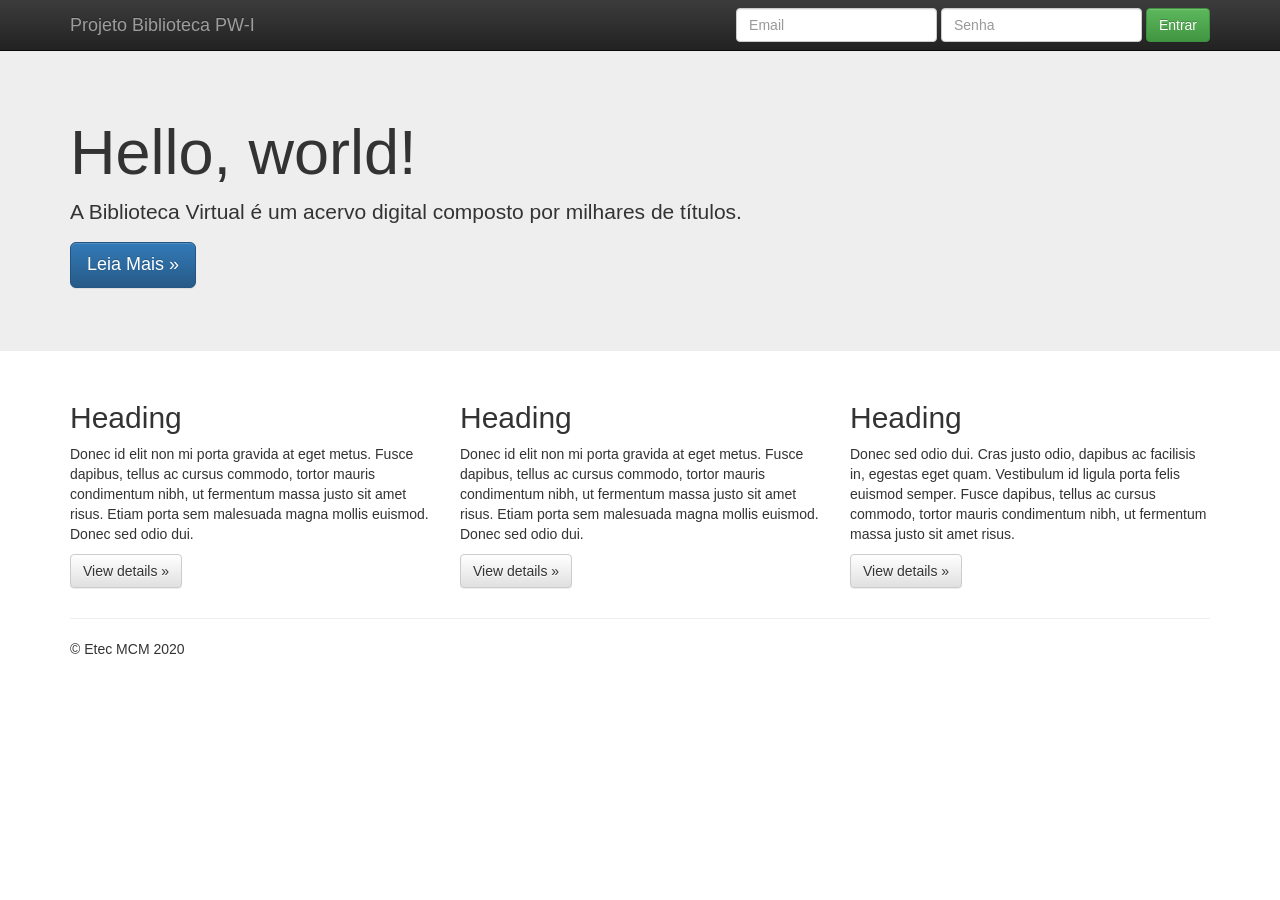
<file: index.html>
<!doctype html>
<!--[if lt IE 7]>      <html class="no-js lt-ie9 lt-ie8 lt-ie7" lang=""> <![endif]-->
<!--[if IE 7]>         <html class="no-js lt-ie9 lt-ie8" lang=""> <![endif]-->
<!--[if IE 8]>         <html class="no-js lt-ie9" lang=""> <![endif]-->
<!--[if gt IE 8]><!--> <html class="no-js" lang=""> <!--<![endif]-->
    <head>
        <meta charset="utf-8">
        <meta http-equiv="X-UA-Compatible" content="IE=edge,chrome=1">
        <title>Projeto PW-I - Biblioteca</title>
        <meta name="description" content="">
        <meta name="viewport" content="width=device-width, initial-scale=1">
        <link rel="apple-touch-icon" href="apple-touch-icon.png">

        <link rel="stylesheet" href="css/bootstrap.min.css">
        <style>
            body {
                padding-top: 50px;
                padding-bottom: 20px;
            }
        </style>
        <link rel="stylesheet" href="css/bootstrap-theme.min.css">
        <link rel="stylesheet" href="css/main.css">

        <script src="js/vendor/modernizr-2.8.3-respond-1.4.2.min.js"></script>
    </head>
    <body>
        <!--[if lt IE 8]>
            <p class="browserupgrade">You are using an <strong>outdated</strong> browser. Please <a href="http://browsehappy.com/">upgrade your browser</a> to improve your experience.</p>
        <![endif]-->
    <nav class="navbar navbar-inverse navbar-fixed-top" role="navigation">
      <div class="container">
        <div class="navbar-header">
          <button type="button" class="navbar-toggle collapsed" data-toggle="collapse" data-target="#navbar" aria-expanded="false" aria-controls="navbar">
            <span class="sr-only">Toggle navigation</span>
            <span class="icon-bar"></span>
            <span class="icon-bar"></span>
            <span class="icon-bar"></span>
          </button>
          <a class="navbar-brand" href="#">Projeto Biblioteca PW-I</a>
        </div>
        <div id="navbar" class="navbar-collapse collapse">
          <form class="navbar-form navbar-right" role="form" action="processa_login.php" method="POST">
            <div class="form-group">
              <input type="email" placeholder="Email" class="form-control">
            </div>
            <div class="form-group">
              <input type="password" placeholder="Senha" class="form-control">
            </div>
            <input type="submit" class="btn btn-success" value="Entrar">
          </form>
        </div><!--/.navbar-collapse -->
      </div>
    </nav>

    <!-- Main jumbotron for a primary marketing message or call to action -->
    <div class="jumbotron">
      <div class="container">
        <h1>Hello, world!</h1>
        <p>A Biblioteca Virtual é um acervo digital composto por milhares de títulos.</p>
        <p><a class="btn btn-primary btn-lg" href="#" role="button">Leia Mais &raquo;</a></p>
      </div>
    </div>

    <div class="container">
      <!-- Example row of columns -->
      <div class="row">
        <div class="col-md-4">
          <h2>Heading</h2>
          <p>Donec id elit non mi porta gravida at eget metus. Fusce dapibus, tellus ac cursus commodo, tortor mauris condimentum nibh, ut fermentum massa justo sit amet risus. Etiam porta sem malesuada magna mollis euismod. Donec sed odio dui. </p>
          <p><a class="btn btn-default" href="#" role="button">View details &raquo;</a></p>
        </div>
        <div class="col-md-4">
          <h2>Heading</h2>
          <p>Donec id elit non mi porta gravida at eget metus. Fusce dapibus, tellus ac cursus commodo, tortor mauris condimentum nibh, ut fermentum massa justo sit amet risus. Etiam porta sem malesuada magna mollis euismod. Donec sed odio dui. </p>
          <p><a class="btn btn-default" href="#" role="button">View details &raquo;</a></p>
       </div>
        <div class="col-md-4">
          <h2>Heading</h2>
          <p>Donec sed odio dui. Cras justo odio, dapibus ac facilisis in, egestas eget quam. Vestibulum id ligula porta felis euismod semper. Fusce dapibus, tellus ac cursus commodo, tortor mauris condimentum nibh, ut fermentum massa justo sit amet risus.</p>
          <p><a class="btn btn-default" href="#" role="button">View details &raquo;</a></p>
        </div>
      </div>

      <hr>

      <footer>
        <p>&copy; Etec MCM 2020</p>
      </footer>
    </div> <!-- /container -->        <script src="//ajax.googleapis.com/ajax/libs/jquery/1.11.2/jquery.min.js"></script>
        <script>window.jQuery || document.write('<script src="js/vendor/jquery-1.11.2.min.js"><\/script>')</script>

        <script src="js/vendor/bootstrap.min.js"></script>

        <script src="js/main.js"></script>

        <!-- Google Analytics: change UA-XXXXX-X to be your site's ID. -->
        <script>
            (function(b,o,i,l,e,r){b.GoogleAnalyticsObject=l;b[l]||(b[l]=
            function(){(b[l].q=b[l].q||[]).push(arguments)});b[l].l=+new Date;
            e=o.createElement(i);r=o.getElementsByTagName(i)[0];
            e.src='//www.google-analytics.com/analytics.js';
            r.parentNode.insertBefore(e,r)}(window,document,'script','ga'));
            ga('create','UA-XXXXX-X','auto');ga('send','pageview');
        </script>
    </body>
</html>
</file>
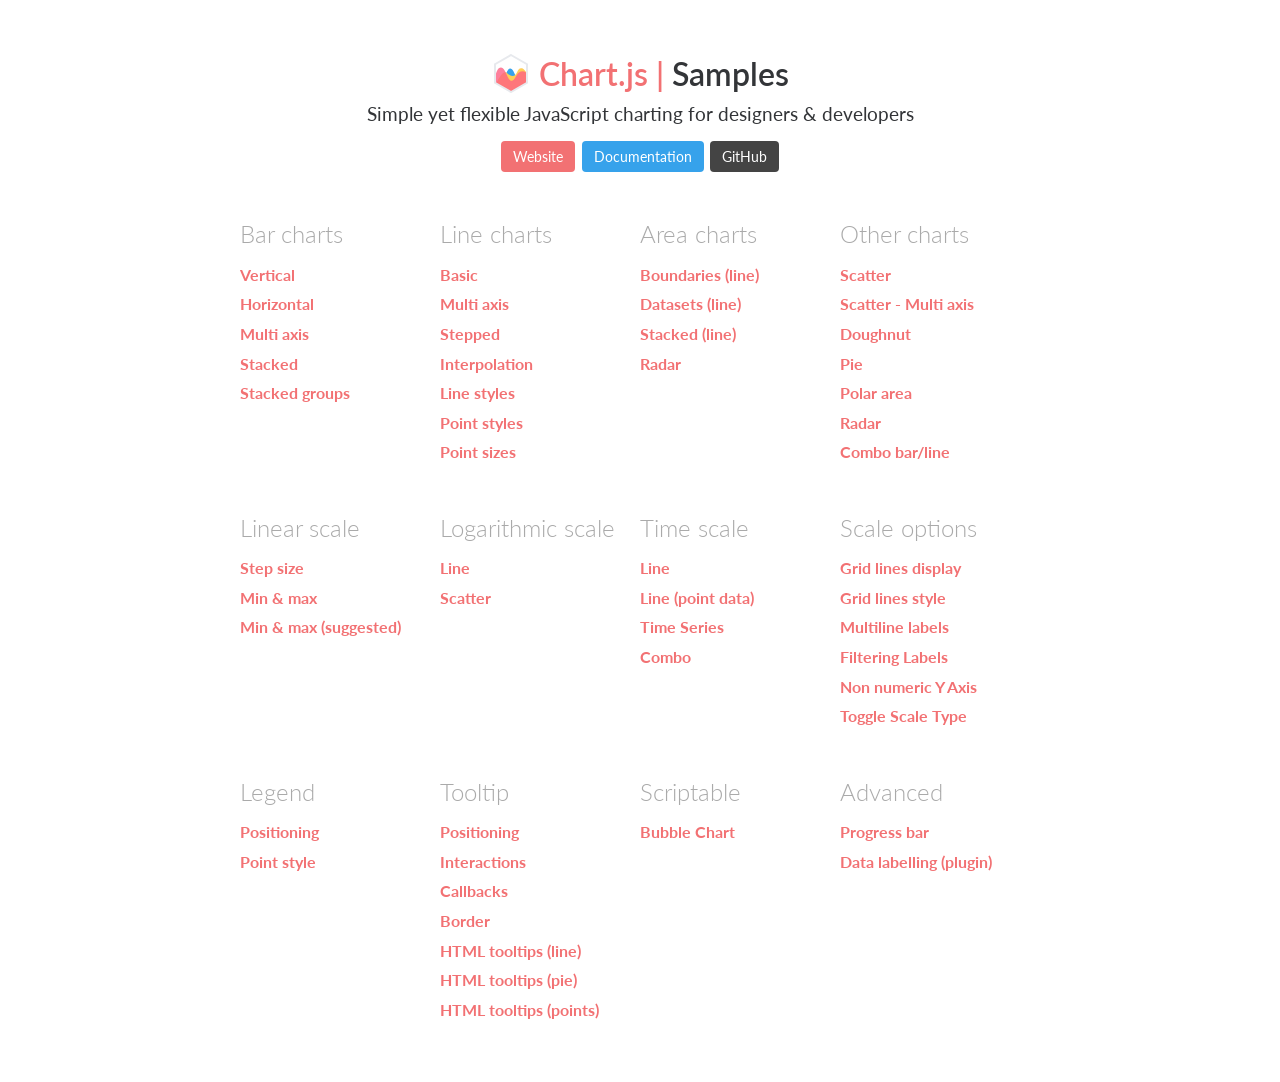
<file: restrita/vendors/chart.js/samples/index.html>
<!DOCTYPE html>
<html lang="en-US">
<head>
	<meta charset="utf-8">
	<meta http-equiv="X-UA-Compatible" content="IE=Edge">
	<meta name="viewport" content="width=device-width, initial-scale=1">
	<link rel="stylesheet" type="text/css" href="style.css">
	<link rel="icon" href="favicon.ico">
	<script src="samples.js"></script>
	<script src="utils.js"></script>
	<title>Chart.js samples</title>
</head>
<body>
	<div class="content">
		<div class="header">
			<div class="chartjs-title">Samples</div>
			<div class="chartjs-caption">Simple yet flexible JavaScript charting for designers &amp; developers</div>
			<div class="chartjs-links">
				<a class="btn btn-chartjs" href="http://www.chartjs.org">Website</a>
				<a class="btn btn-docs" href="http://www.chartjs.org/docs">Documentation</a>
				<a class="btn btn-gh" href="https://github.com/chartjs/Chart.js">GitHub</a>
			</div>
		</div>

		<div id="categories" class="samples-categories"></div>
	</div>

	<script>
		function createCategory(item) {
			var el = document.createElement('div');
			el.className = 'samples-category';
			el.innerHTML =
				'<div class="title">' + item.title + '</div>' +
				'<div class="items"></div>';
			return el;
		}

		function createEntry(item) {
			var el = document.createElement('div');
			el.className = 'samples-entry';
			el.innerHTML = '<a class="title" href="' + item.path + '">' + item.title + '</a>';
			return el;
		}

		var categories = document.getElementById('categories');
		Samples.items.forEach(function(item) {
			var category = createCategory(item);
			var children = category.getElementsByClassName('items')[0];

			(item.items || []).forEach(function(item2) {
				children.appendChild(createEntry(item2));
			});

			categories.appendChild(category);
		});
	</script>
</body>
</html>
</file>
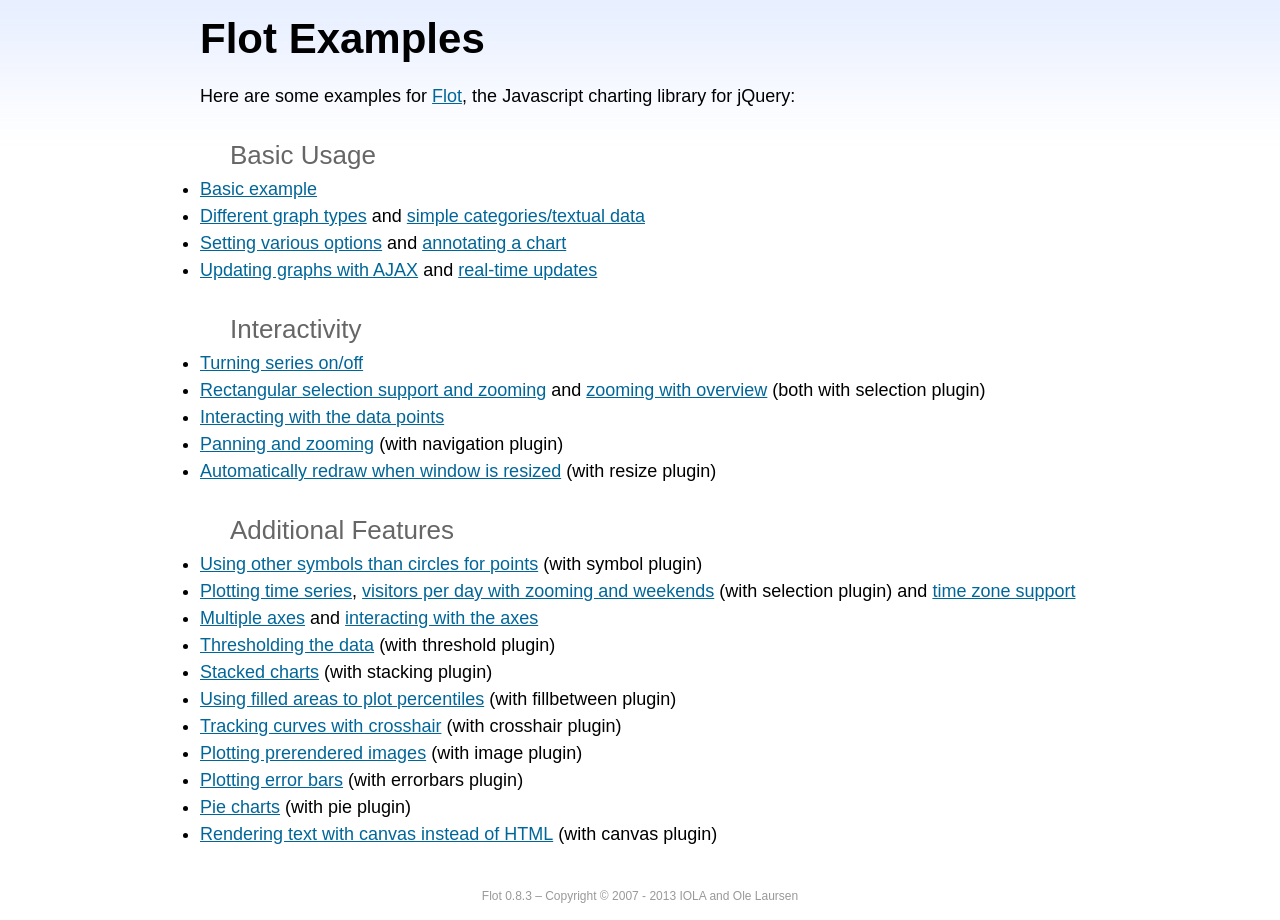
<file: restrita/vendors/flot/examples/index.html>
<!DOCTYPE html PUBLIC "-//W3C//DTD HTML 4.01//EN" "http://www.w3.org/TR/html4/strict.dtd">
<html>
<head>
	<meta http-equiv="Content-Type" content="text/html; charset=utf-8">
	<title>Flot Examples</title>
	<link href="examples.css" rel="stylesheet" type="text/css">
	<style>

	h3 {
		margin-top: 30px;
		margin-bottom: 5px;
	}

	</style>
	<script language="javascript" type="text/javascript" src="../jquery.js"></script>
	<script language="javascript" type="text/javascript" src="../jquery.flot.js"></script>
	<script type="text/javascript">

	$(function() {

		// Add the Flot version string to the footer

		$("#footer").prepend("Flot " + $.plot.version + " &ndash; ");
	});

	</script>
</head>
<body>

	<div id="header">
		<h2>Flot Examples</h2>
	</div>

	<div id="content">

		<p>Here are some examples for <a href="http://www.flotcharts.org">Flot</a>, the Javascript charting library for jQuery:</p>

		<h3>Basic Usage</h3>

		<ul>
			<li><a href="basic-usage/index.html">Basic example</a></li>
			<li><a href="series-types/index.html">Different graph types</a> and <a href="categories/index.html">simple categories/textual data</a></li>
			<li><a href="basic-options/index.html">Setting various options</a> and <a href="annotating/index.html">annotating a chart</a></li>
			<li><a href="ajax/index.html">Updating graphs with AJAX</a> and <a href="realtime/index.html">real-time updates</a></li>
		</ul>

		<h3>Interactivity</h3>

		<ul>
			<li><a href="series-toggle/index.html">Turning series on/off</a></li>
			<li><a href="selection/index.html">Rectangular selection support and zooming</a> and <a href="zooming/index.html">zooming with overview</a> (both with selection plugin)</li>
			<li><a href="interacting/index.html">Interacting with the data points</a></li>
			<li><a href="navigate/index.html">Panning and zooming</a> (with navigation plugin)</li>
			<li><a href="resize/index.html">Automatically redraw when window is resized</a> (with resize plugin)</li>
		</ul>

		<h3>Additional Features</h3>

		<ul>
			<li><a href="symbols/index.html">Using other symbols than circles for points</a> (with symbol plugin)</li>
			<li><a href="axes-time/index.html">Plotting time series</a>, <a href="visitors/index.html">visitors per day with zooming and weekends</a> (with selection plugin) and <a href="axes-time-zones/index.html">time zone support</a></li>
			<li><a href="axes-multiple/index.html">Multiple axes</a> and <a href="axes-interacting/index.html">interacting with the axes</a></li>
			<li><a href="threshold/index.html">Thresholding the data</a> (with threshold plugin)</li>
			<li><a href="stacking/index.html">Stacked charts</a> (with stacking plugin)</li>
			<li><a href="percentiles/index.html">Using filled areas to plot percentiles</a> (with fillbetween plugin)</li>
			<li><a href="tracking/index.html">Tracking curves with crosshair</a> (with crosshair plugin)</li>
			<li><a href="image/index.html">Plotting prerendered images</a> (with image plugin)</li>
			<li><a href="series-errorbars/index.html">Plotting error bars</a> (with errorbars plugin)</li>
			<li><a href="series-pie/index.html">Pie charts</a> (with pie plugin)</li>
			<li><a href="canvas/index.html">Rendering text with canvas instead of HTML</a> (with canvas plugin)</li>
		</ul>

	</div>

	<div id="footer">
		Copyright &copy; 2007 - 2013 IOLA and Ole Laursen
	</div>

</body>
</html>
</file>
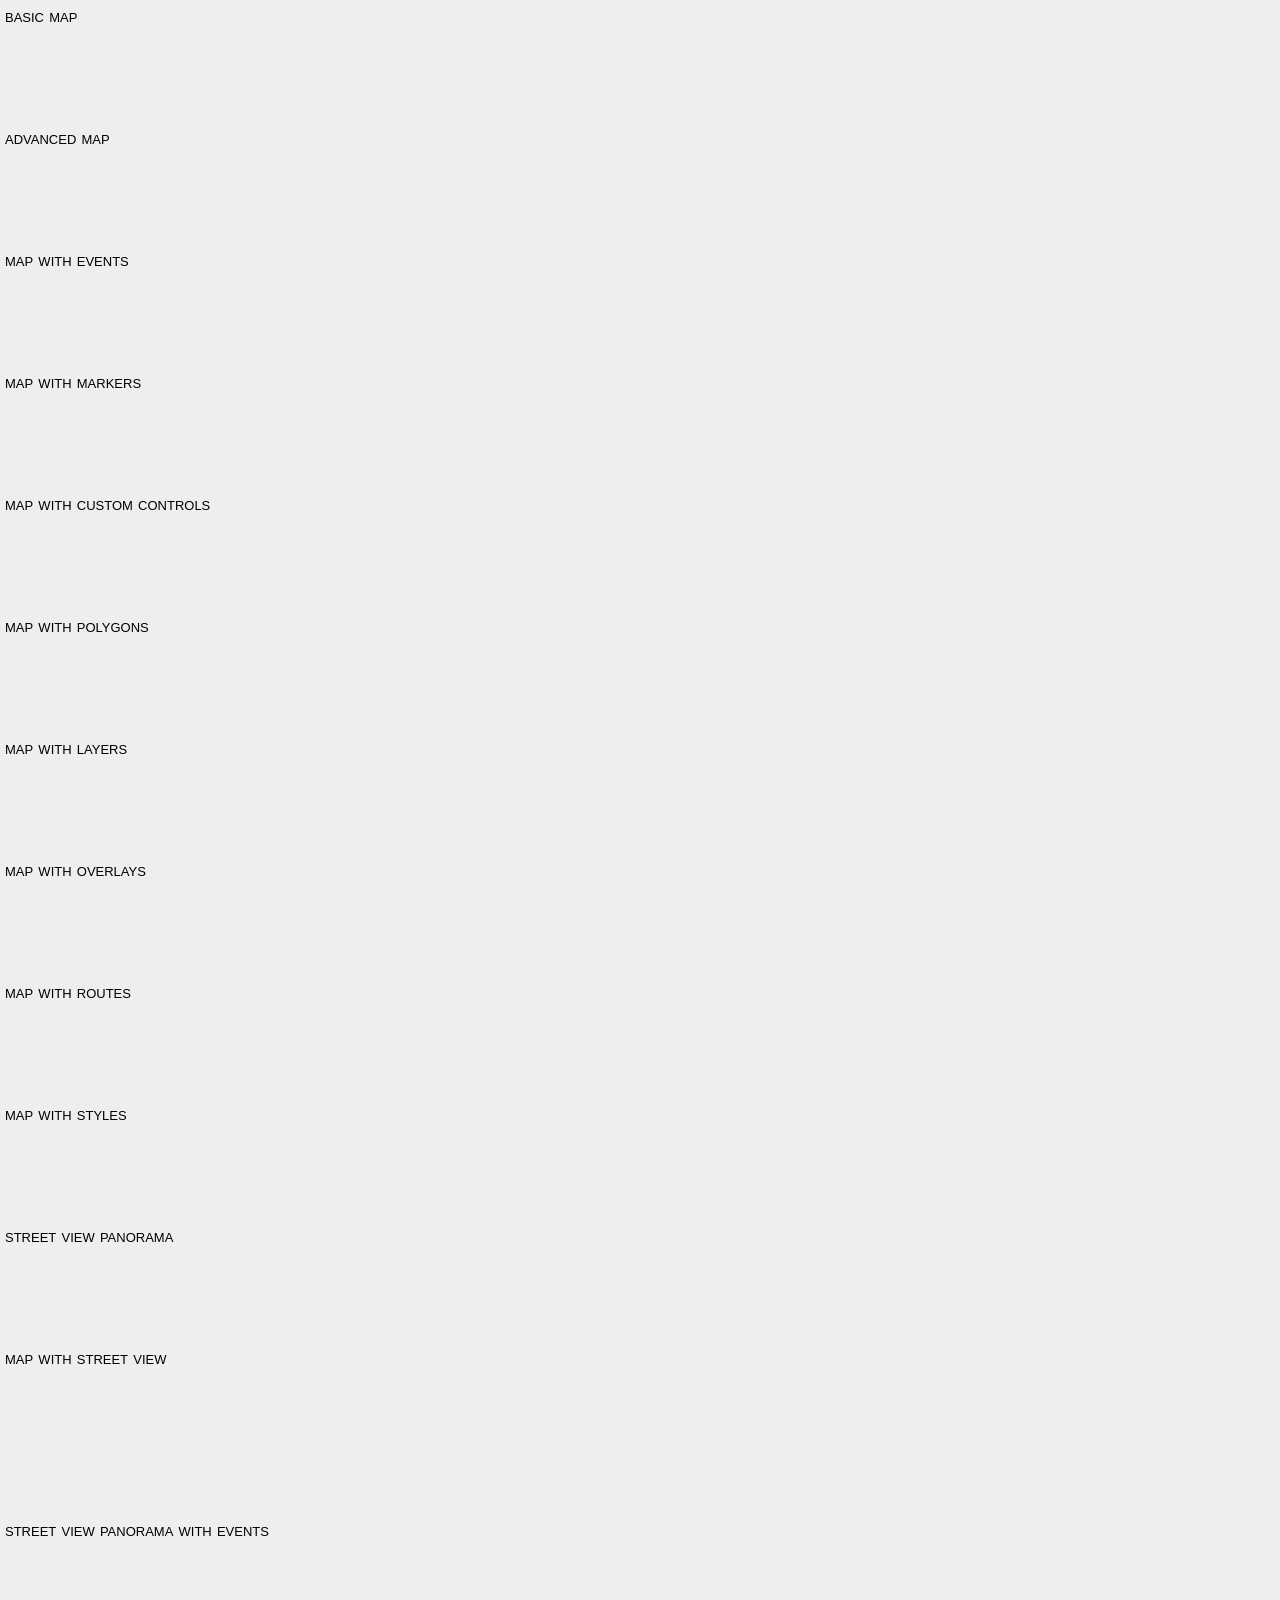
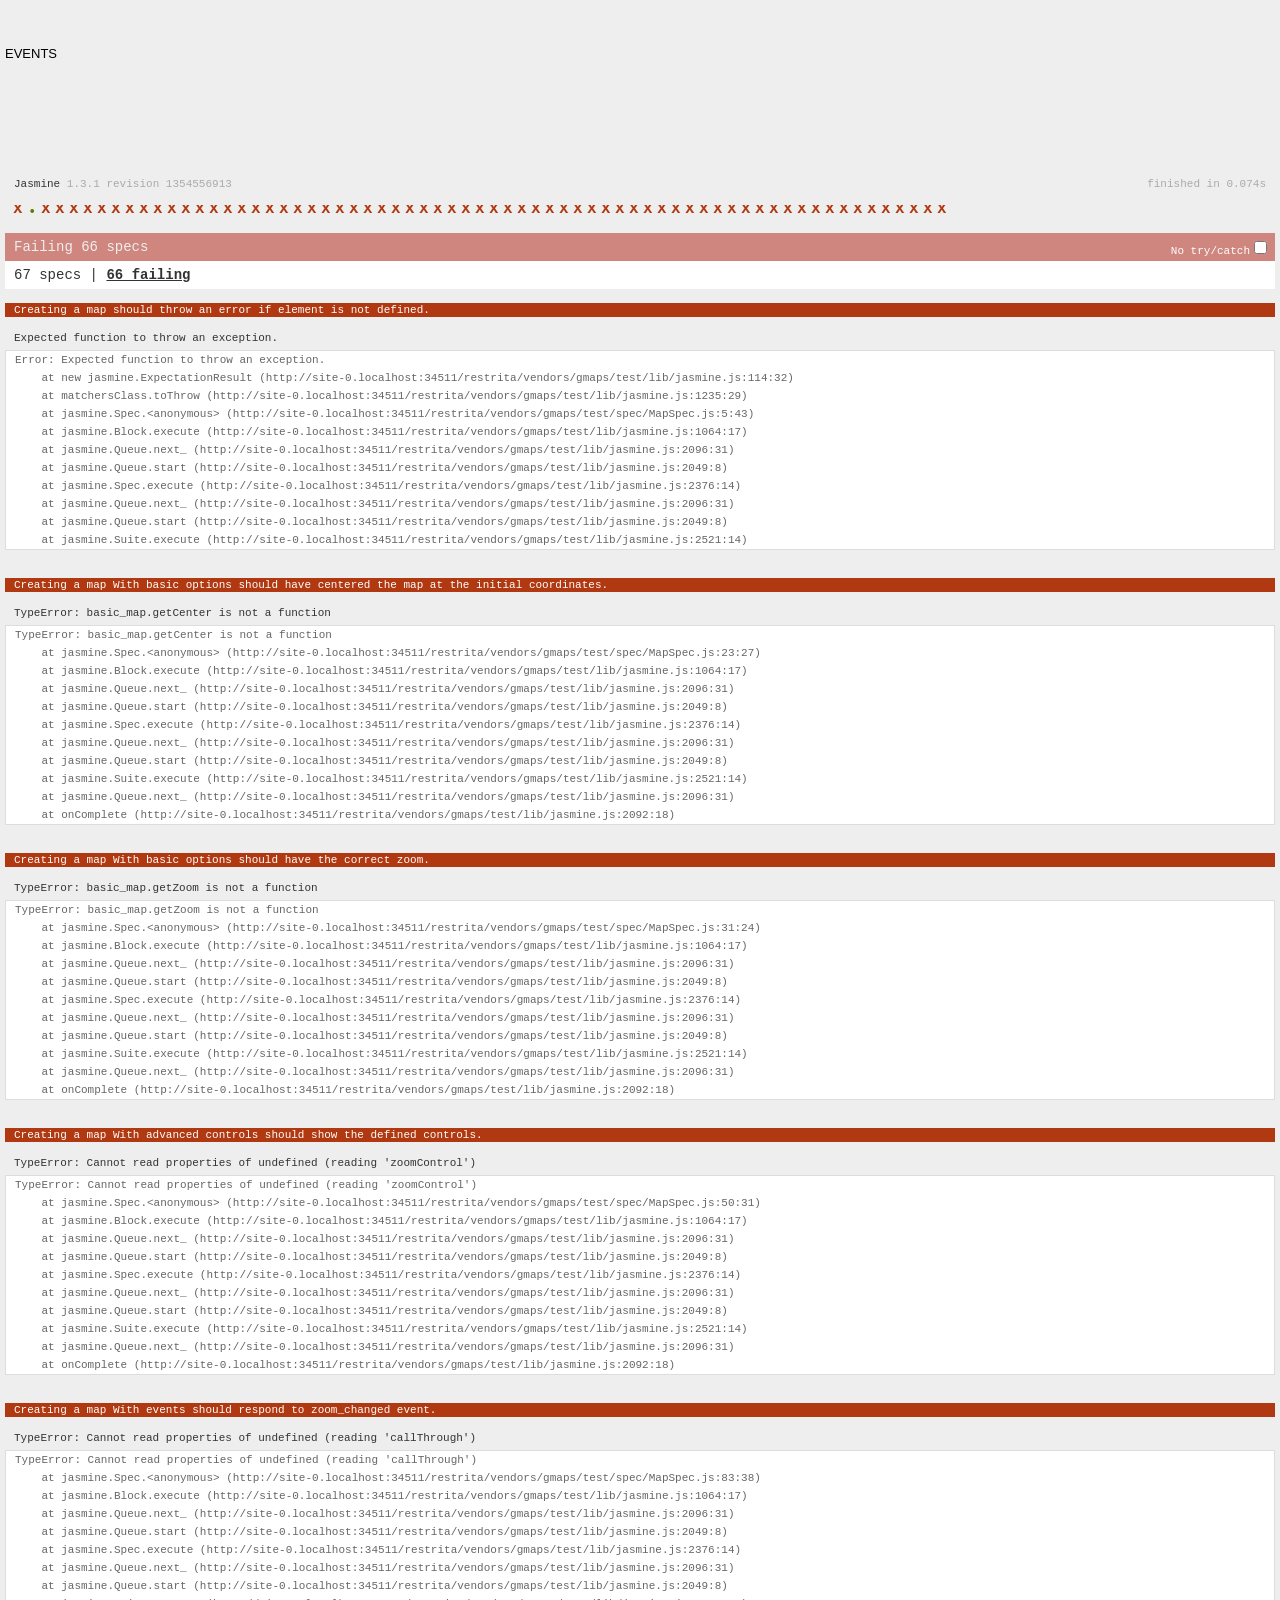
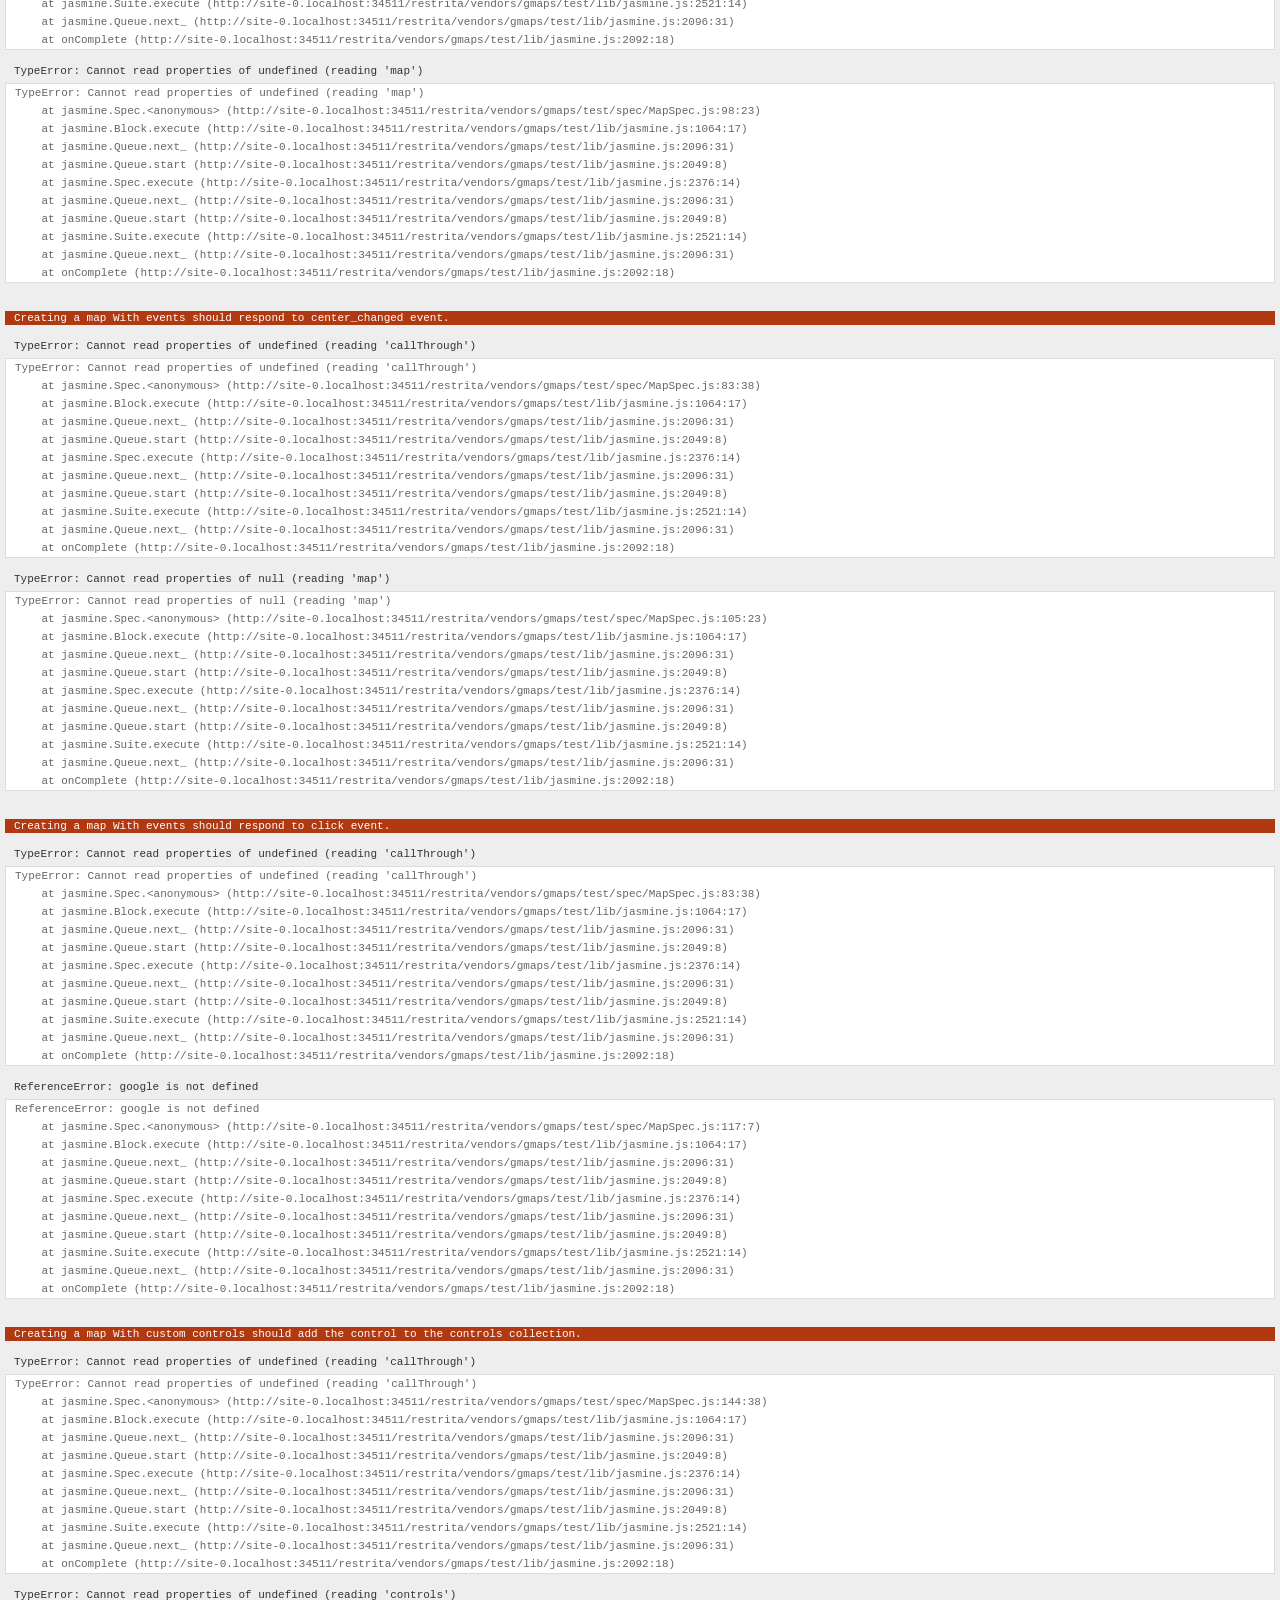
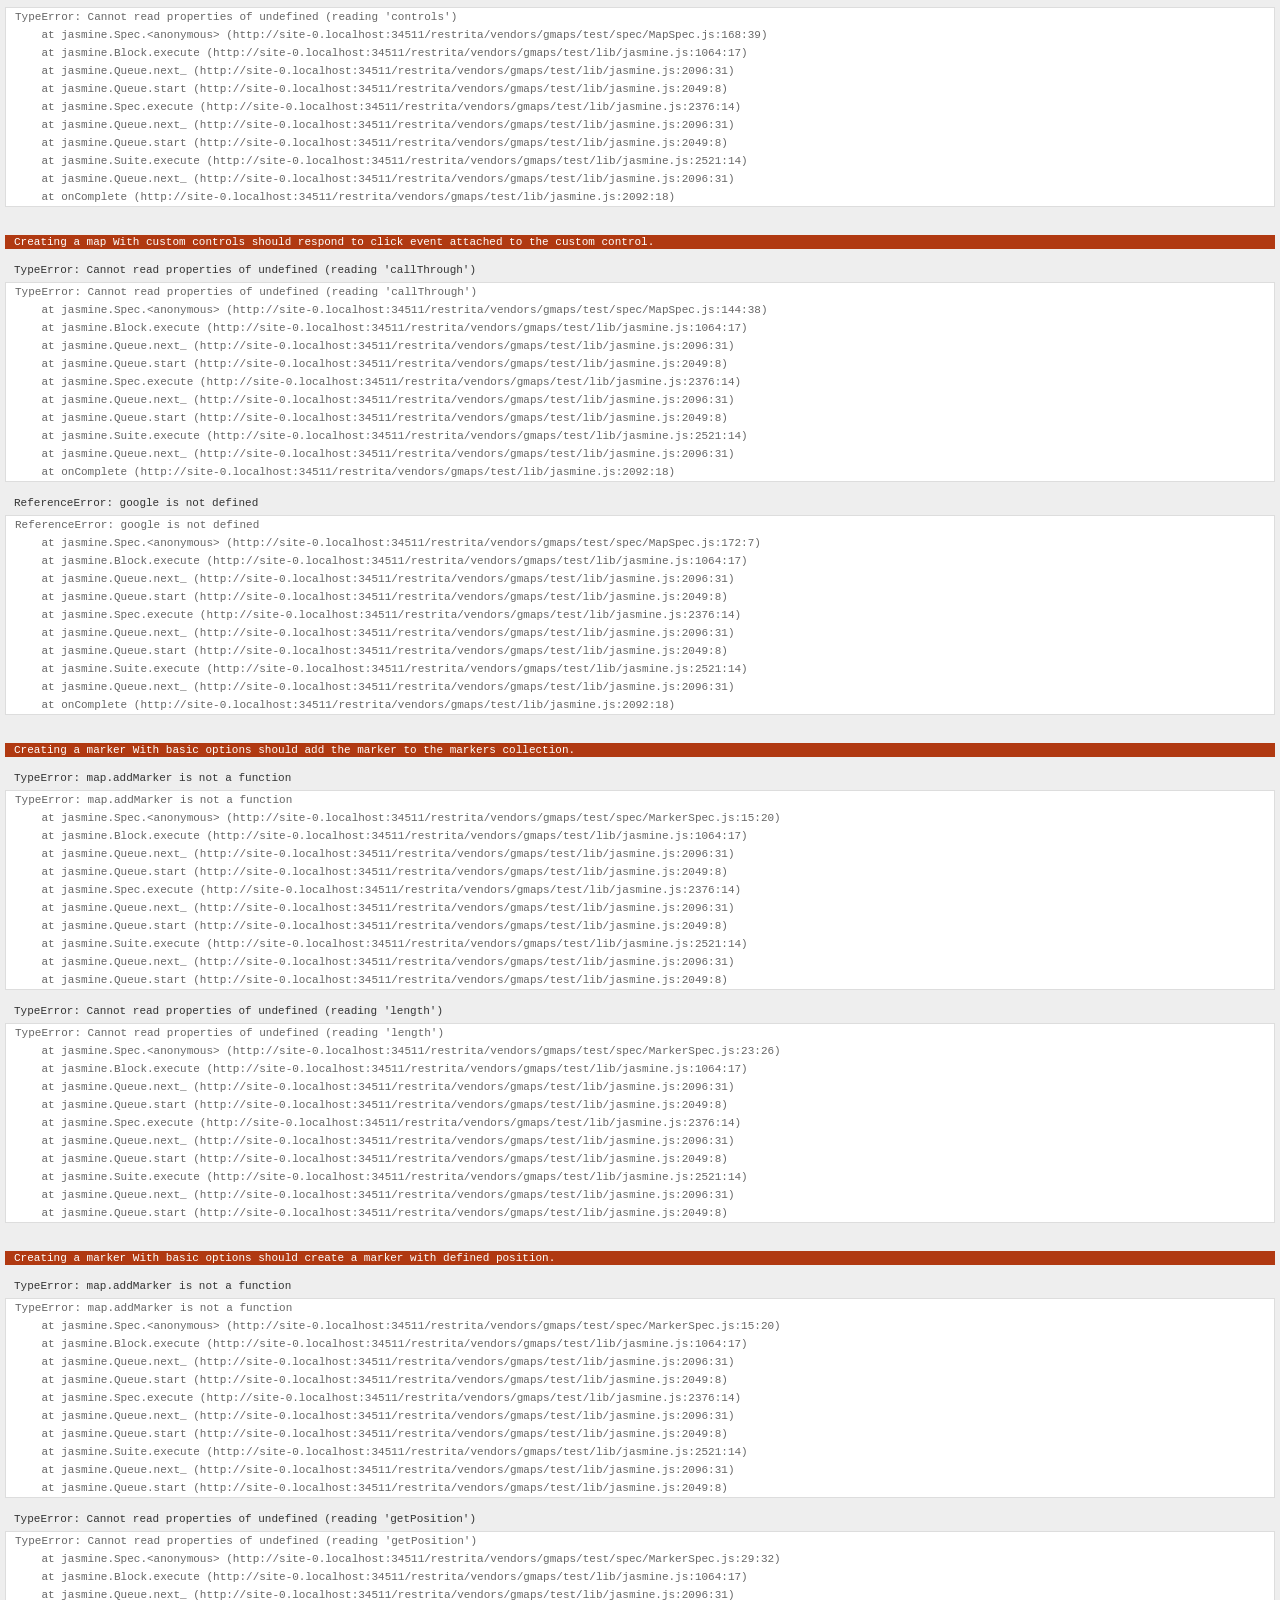
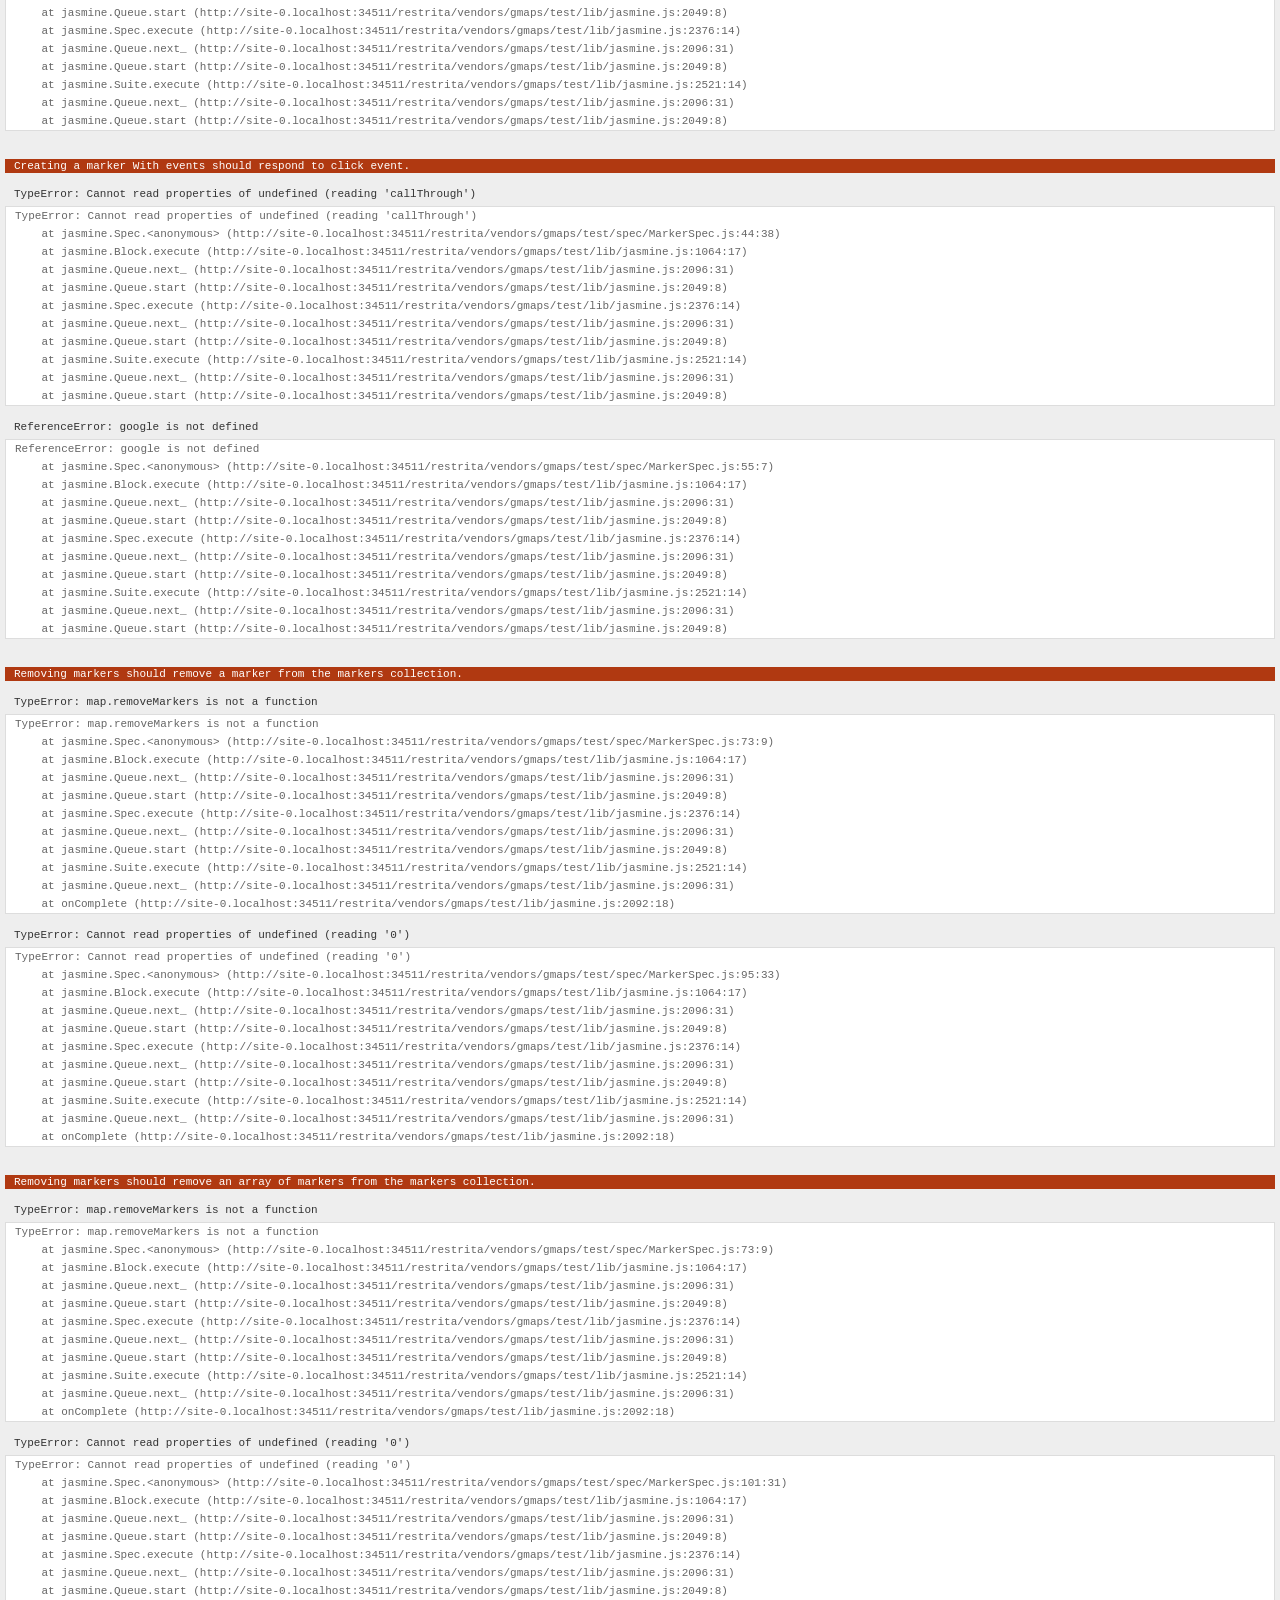
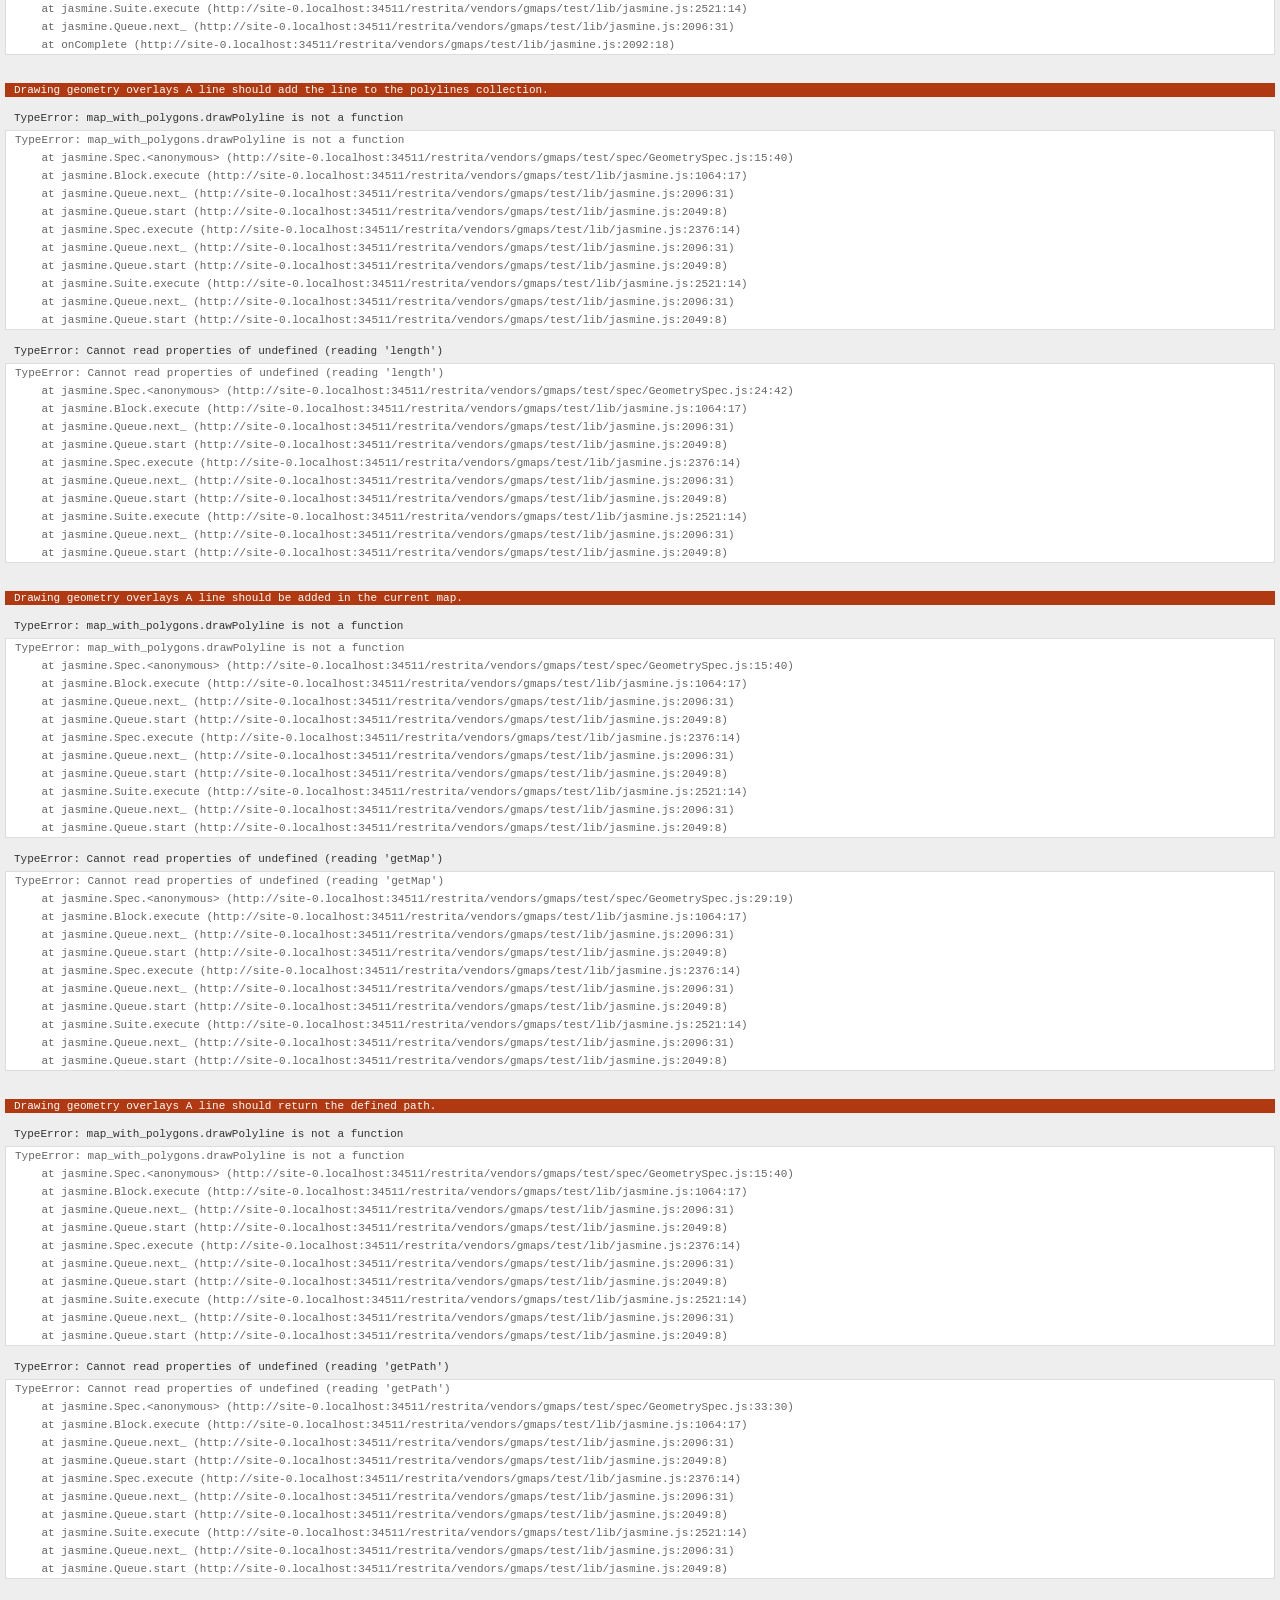
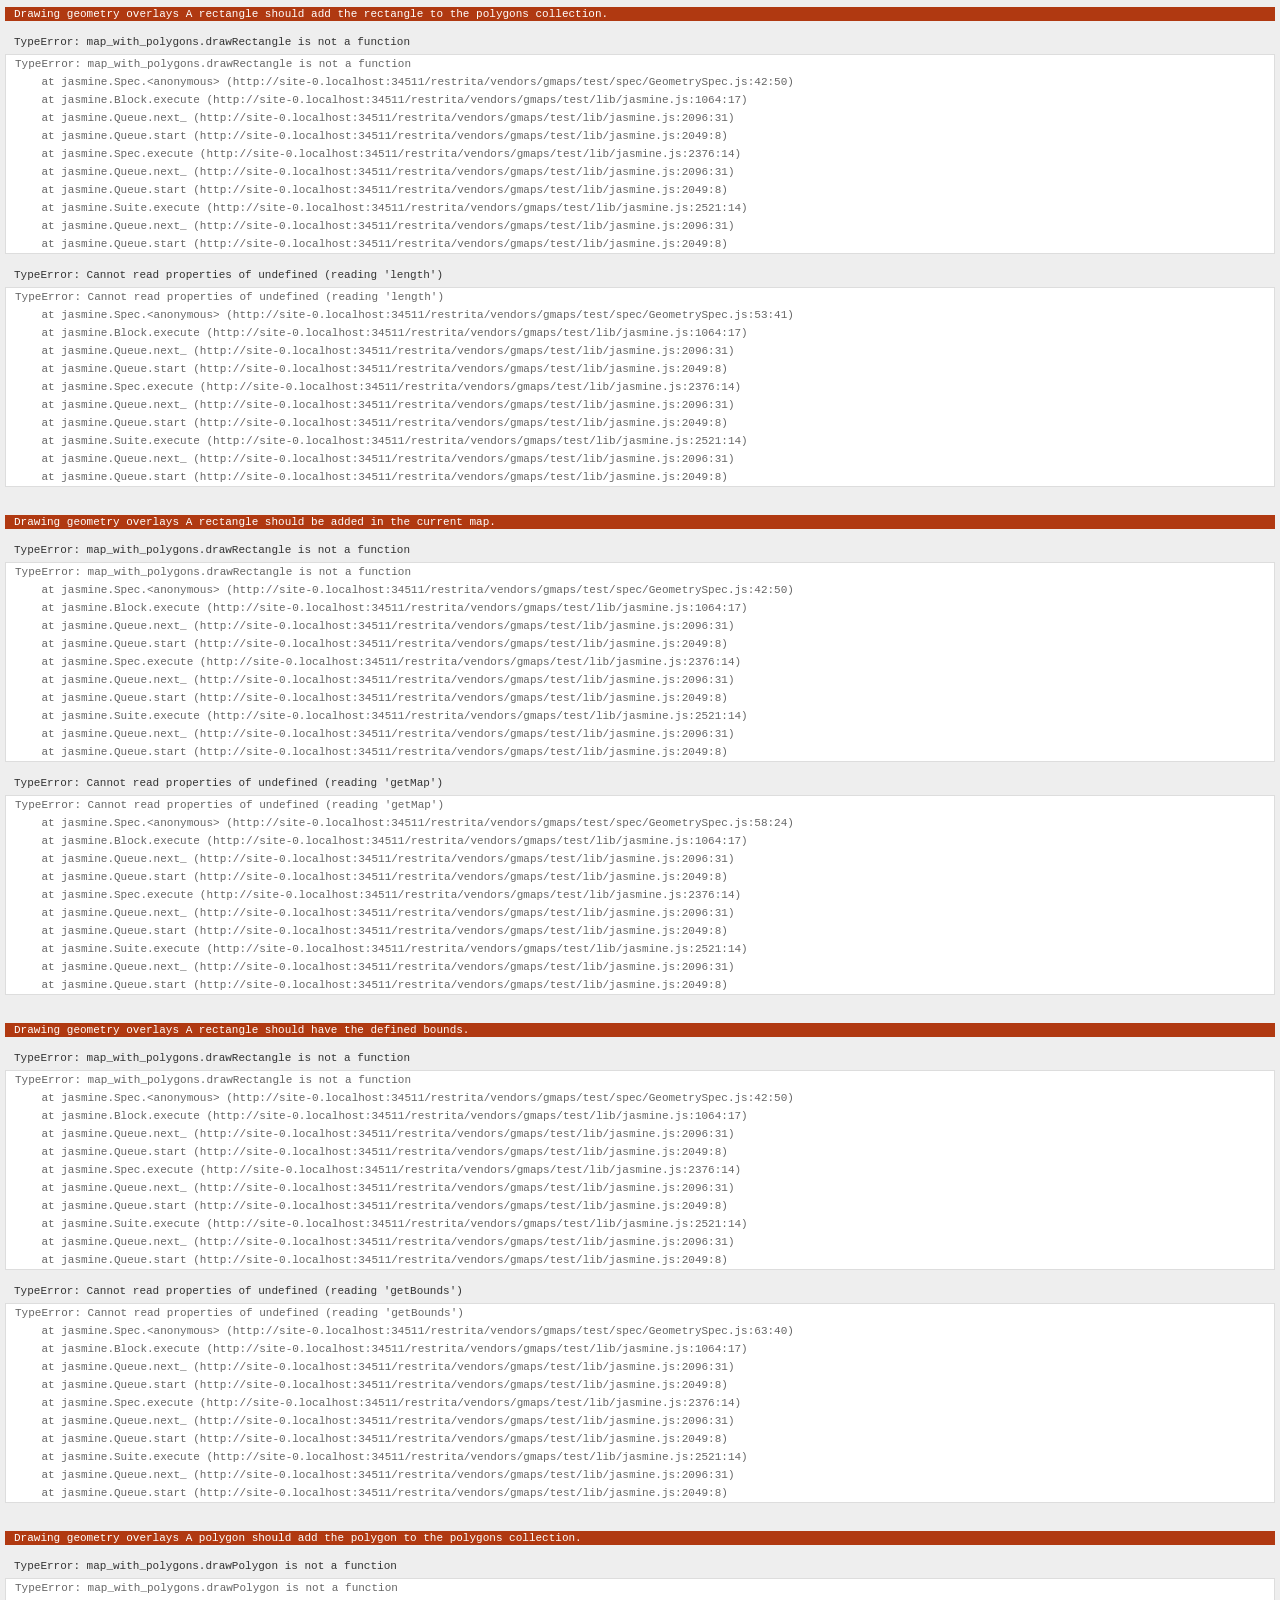
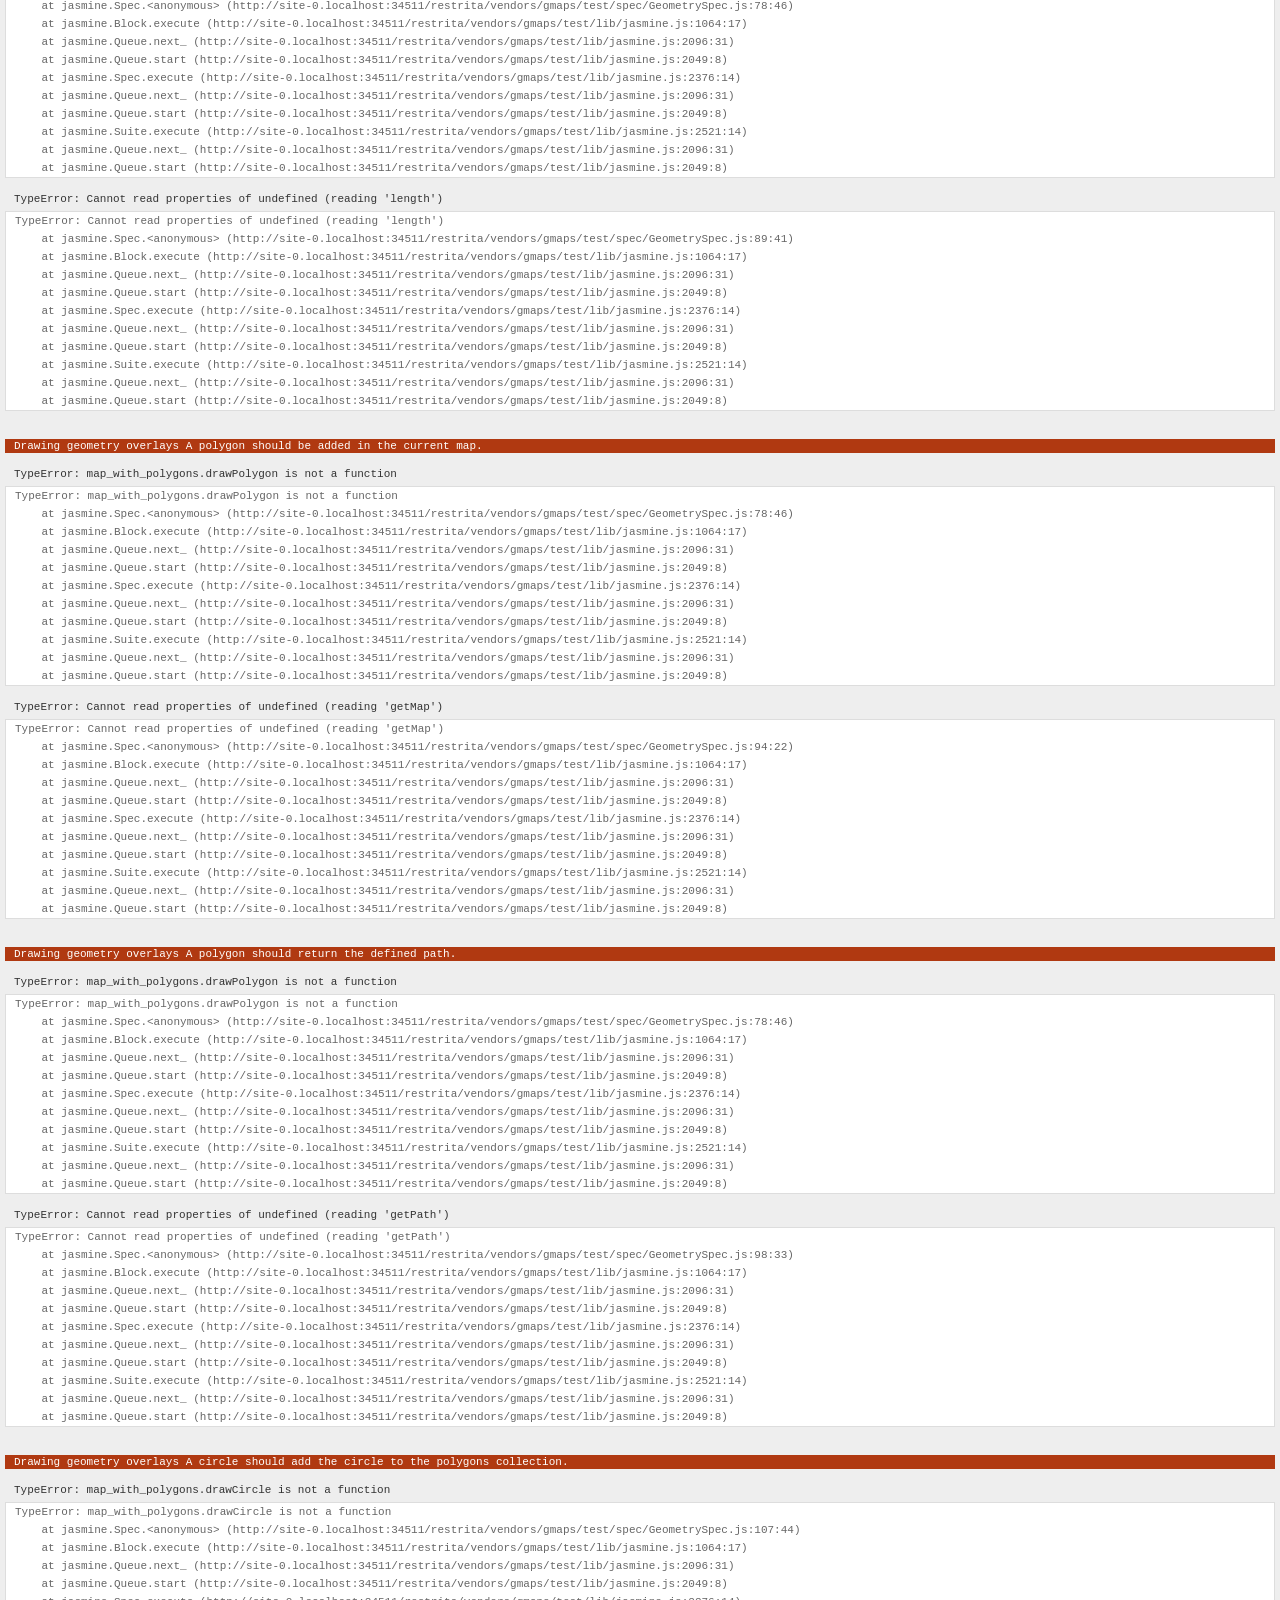
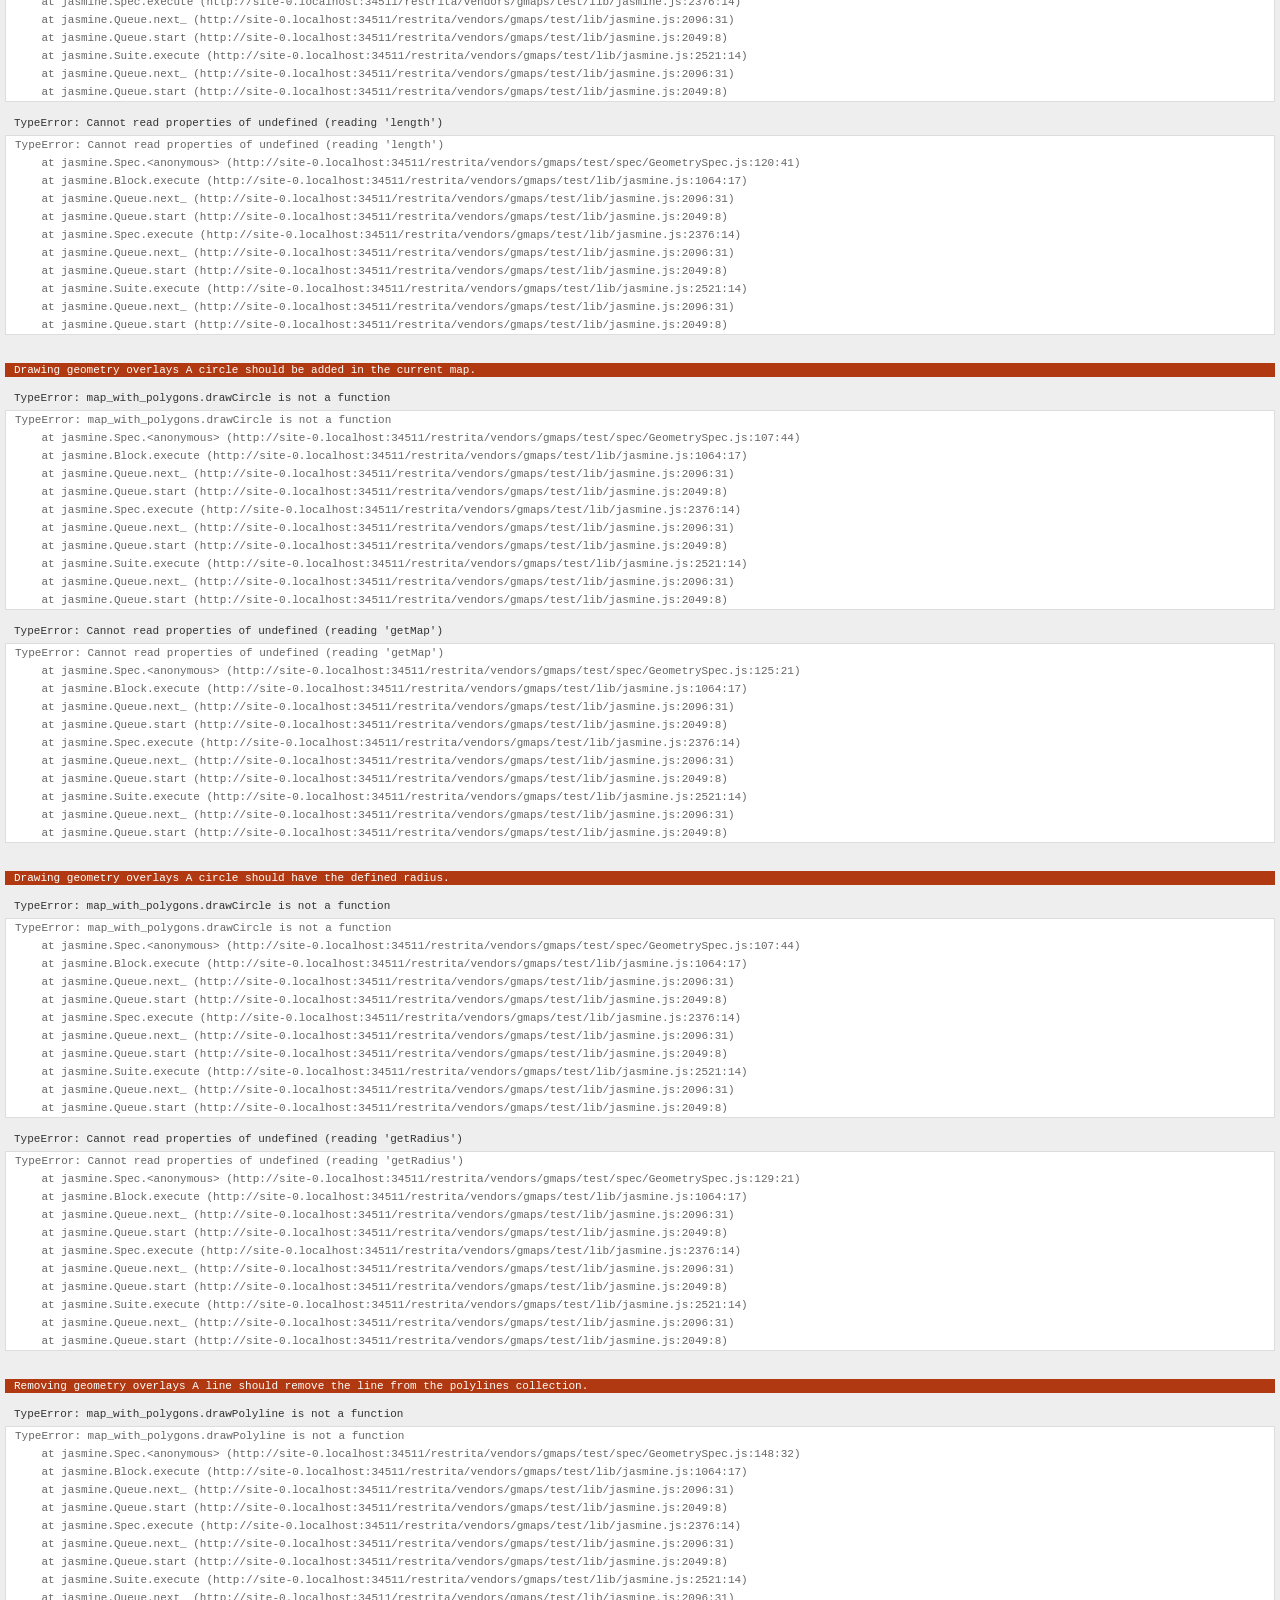
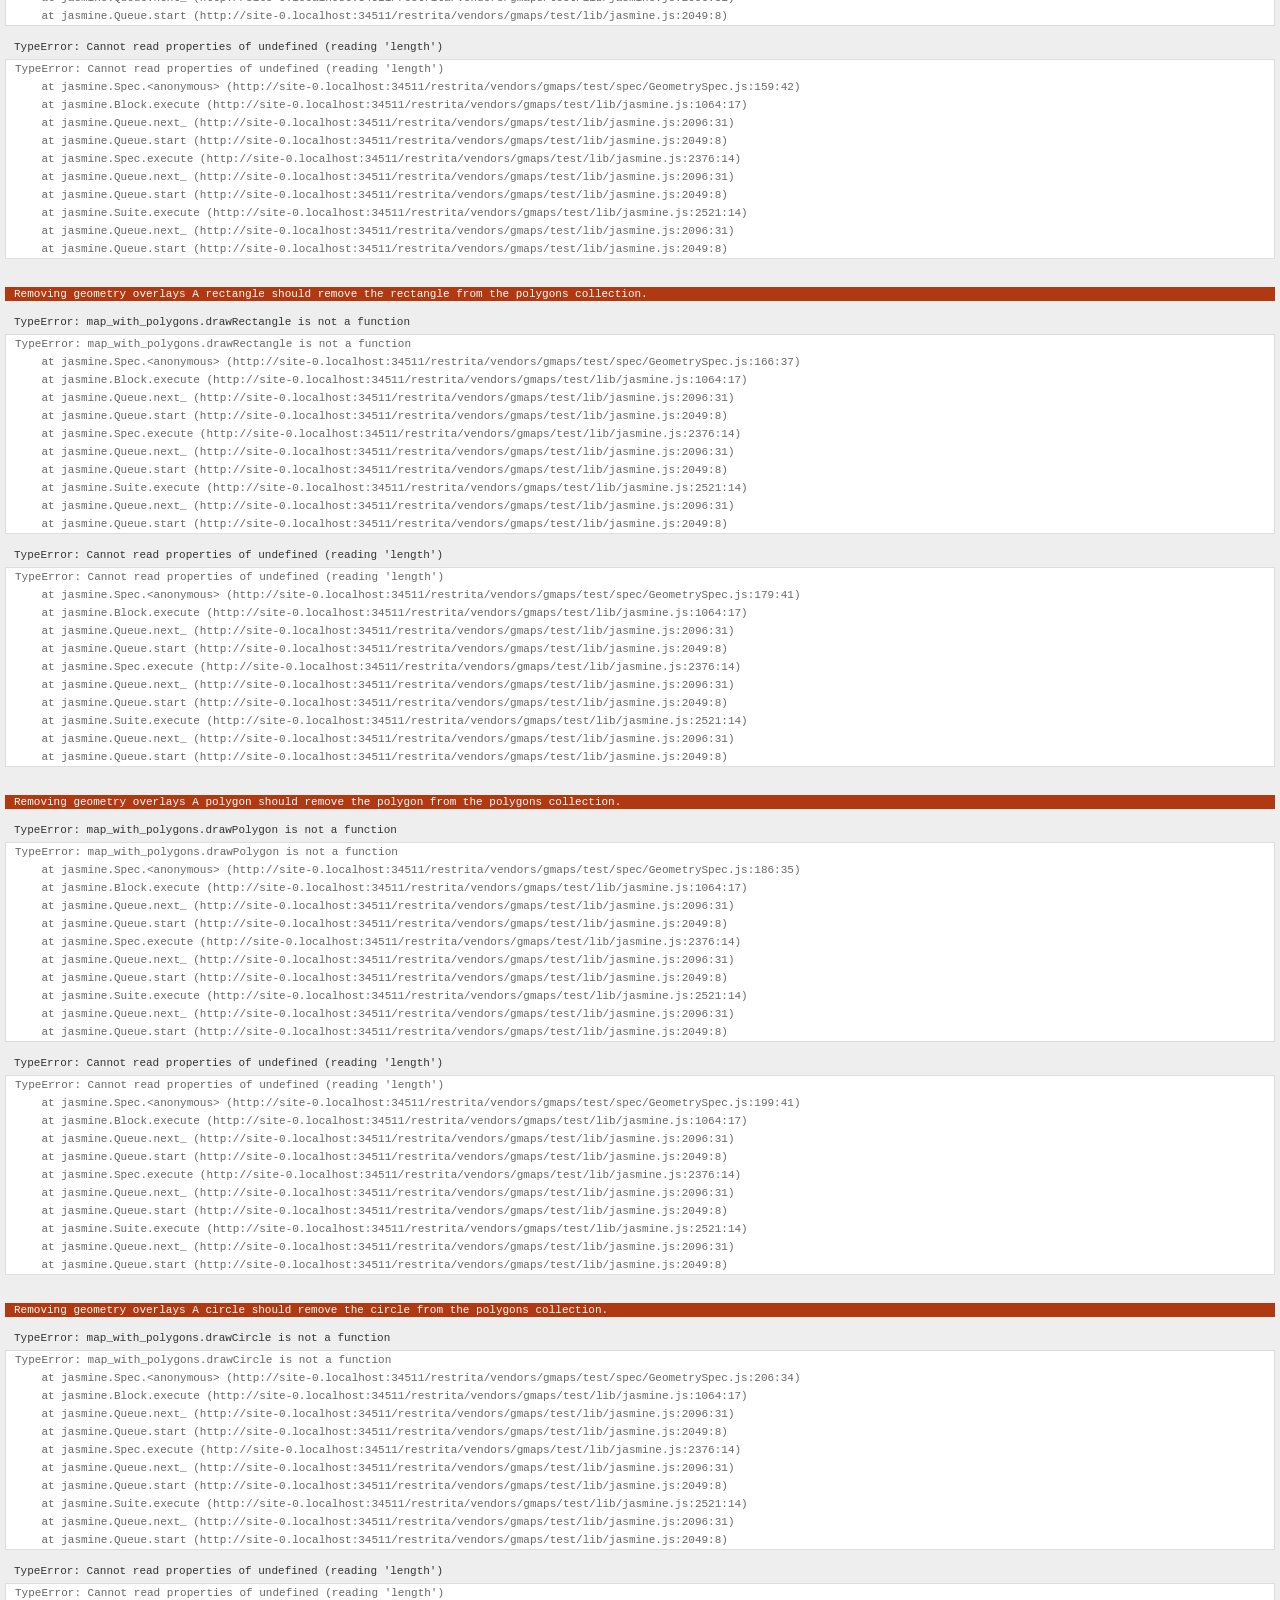
<file: restrita/vendors/gmaps/test/index.html>
<!DOCTYPE html>
<html>
<head>
  <title>gmaps.js test</title>
  <link rel="stylesheet" type="text/css" href="lib/jasmine.css" />
  <link rel="stylesheet" href="style.css" />
  <script type="text/javascript" src="lib/jasmine.js"></script>
  <script type="text/javascript" src="lib/jasmine-html.js"></script>

  <script type="text/javascript" src="http://maps.google.com/maps/api/js?sensor=true"></script>
  <script type="text/javascript" src="../gmaps.js"></script>

  <script type="text/javascript" src="spec/MapSpec.js"></script>
  <script type="text/javascript" src="spec/MarkerSpec.js"></script>
  <script type="text/javascript" src="spec/GeometrySpec.js"></script>
  <script type="text/javascript" src="spec/LayerSpec.js"></script>
  <script type="text/javascript" src="spec/OverlaySpec.js"></script>
  <script type="text/javascript" src="spec/RouteSpec.js"></script>
  <script type="text/javascript" src="spec/StyleSpec.js"></script>
  <script type="text/javascript" src="spec/StreetViewSpec.js"></script>
  <script type="text/javascript" src="spec/EventSpec.js"></script>
  <script type="text/javascript" src="spec/ControlSpec.js"></script>

  <script type="text/javascript">
    (function() {
      var jasmineEnv = jasmine.getEnv();
      jasmineEnv.updateInterval = 1000;

      var htmlReporter = new jasmine.HtmlReporter();

      jasmineEnv.addReporter(htmlReporter);

      jasmineEnv.specFilter = function(spec) {
        return htmlReporter.specFilter(spec);
      };

      var currentWindowOnload = window.onload;

      window.onload = function() {
        if (currentWindowOnload) {
          currentWindowOnload();
        }

        execJasmine();
      };

      function execJasmine() {
        jasmineEnv.execute();
      }
    })();
  </script>
</head>
<body>
  <h3>Basic map</h3>
  <div class="map" id="basic-map"></div>
  <h3>Advanced map</h3>
  <div class="map" id="advanced-map"></div>
  <h3>Map with events</h3>
  <div class="map" id="map-with-events"></div>
  <h3>Map with markers</h3>
  <div class="map" id="map-with-markers"></div>
  <h3>Map with custom controls</h3>
  <div class="map" id="map-with-custom-controls"></div>
  <h3>Map with polygons</h3>
  <div class="map" id="map-with-polygons"></div>
  <h3>Map with layers</h3>
  <div class="map" id="map-with-layers"></div>
  <h3>Map with overlays</h3>
  <div class="map" id="map-with-overlays"></div>
  <h3>Map with routes</h3>
  <div class="map" id="map-with-routes"></div>
  <h3>Map with styles</h3>
  <div class="map" id="map-with-styles"></div>
  <h3>Street View Panorama</h3>
  <div class="panorama" id="streetview-standalone-panorama"></div>
  <h3>Map with Street View</h3>
  <div class="with-columns">
    <div class="map" id="map-with-streetview"></div>
    <div class="panorama" id="streetview-panorama"></div>
  </div>
  <h3>Street View Panorama with events</h3>
  <div class="panorama" id="streetview-with-events"></div>
  <h3>Events</h3>
  <div class="map" id="events"></div>
</body>
</html>
</file>
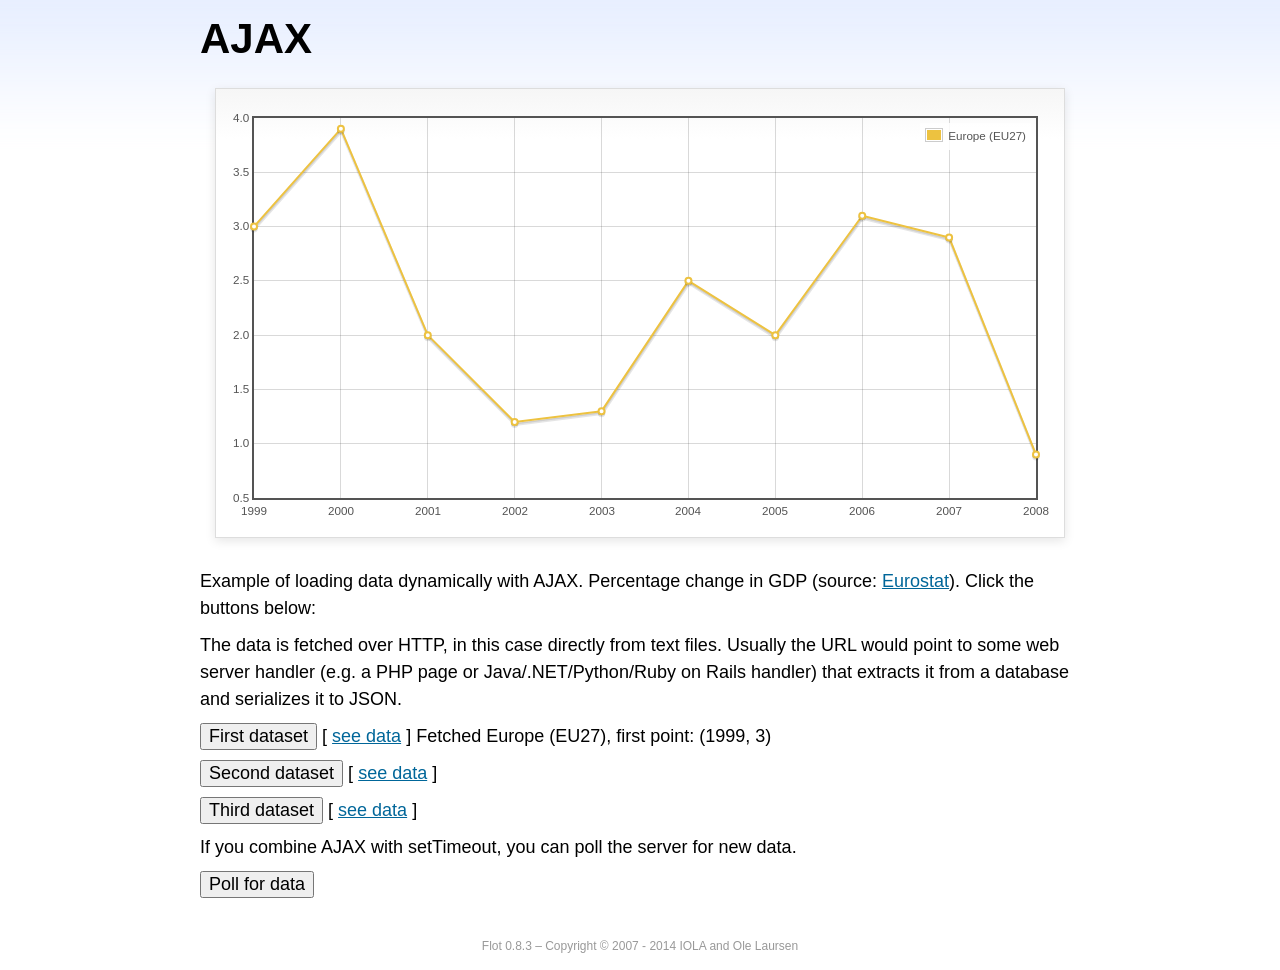
<file: restrita/vendors/flot/examples/ajax/index.html>
<!DOCTYPE html PUBLIC "-//W3C//DTD HTML 4.01//EN" "http://www.w3.org/TR/html4/strict.dtd">
<html>
<head>
	<meta http-equiv="Content-Type" content="text/html; charset=utf-8">
	<title>Flot Examples: AJAX</title>
	<link href="../examples.css" rel="stylesheet" type="text/css">
	<!--[if lte IE 8]><script language="javascript" type="text/javascript" src="../../excanvas.min.js"></script><![endif]-->
	<script language="javascript" type="text/javascript" src="../../jquery.js"></script>
	<script language="javascript" type="text/javascript" src="../../jquery.flot.js"></script>
	<script type="text/javascript">

	$(function() {

		var options = {
			lines: {
				show: true
			},
			points: {
				show: true
			},
			xaxis: {
				tickDecimals: 0,
				tickSize: 1
			}
		};

		var data = [];

		$.plot("#placeholder", data, options);

		// Fetch one series, adding to what we already have

		var alreadyFetched = {};

		$("button.fetchSeries").click(function () {

			var button = $(this);

			// Find the URL in the link right next to us, then fetch the data

			var dataurl = button.siblings("a").attr("href");

			function onDataReceived(series) {

				// Extract the first coordinate pair; jQuery has parsed it, so
				// the data is now just an ordinary JavaScript object

				var firstcoordinate = "(" + series.data[0][0] + ", " + series.data[0][1] + ")";
				button.siblings("span").text("Fetched " + series.label + ", first point: " + firstcoordinate);

				// Push the new data onto our existing data array

				if (!alreadyFetched[series.label]) {
					alreadyFetched[series.label] = true;
					data.push(series);
				}

				$.plot("#placeholder", data, options);
			}

			$.ajax({
				url: dataurl,
				type: "GET",
				dataType: "json",
				success: onDataReceived
			});
		});

		// Initiate a recurring data update

		$("button.dataUpdate").click(function () {

			data = [];
			alreadyFetched = {};

			$.plot("#placeholder", data, options);

			var iteration = 0;

			function fetchData() {

				++iteration;

				function onDataReceived(series) {

					// Load all the data in one pass; if we only got partial
					// data we could merge it with what we already have.

					data = [ series ];
					$.plot("#placeholder", data, options);
				}

				// Normally we call the same URL - a script connected to a
				// database - but in this case we only have static example
				// files, so we need to modify the URL.

				$.ajax({
					url: "data-eu-gdp-growth-" + iteration + ".json",
					type: "GET",
					dataType: "json",
					success: onDataReceived
				});

				if (iteration < 5) {
					setTimeout(fetchData, 1000);
				} else {
					data = [];
					alreadyFetched = {};
				}
			}

			setTimeout(fetchData, 1000);
		});

		// Load the first series by default, so we don't have an empty plot

		$("button.fetchSeries:first").click();

		// Add the Flot version string to the footer

		$("#footer").prepend("Flot " + $.plot.version + " &ndash; ");
	});

	</script>
</head>
<body>

	<div id="header">
		<h2>AJAX</h2>
	</div>

	<div id="content">

		<div class="demo-container">
			<div id="placeholder" class="demo-placeholder"></div>
		</div>

		<p>Example of loading data dynamically with AJAX. Percentage change in GDP (source: <a href="http://epp.eurostat.ec.europa.eu/tgm/table.do?tab=table&init=1&plugin=1&language=en&pcode=tsieb020">Eurostat</a>). Click the buttons below:</p>

		<p>The data is fetched over HTTP, in this case directly from text files. Usually the URL would point to some web server handler (e.g. a PHP page or Java/.NET/Python/Ruby on Rails handler) that extracts it from a database and serializes it to JSON.</p>

		<p>
			<button class="fetchSeries">First dataset</button>
			[ <a href="data-eu-gdp-growth.json">see data</a> ]
			<span></span>
		</p>

		<p>
			<button class="fetchSeries">Second dataset</button>
			[ <a href="data-japan-gdp-growth.json">see data</a> ]
			<span></span>
		</p>

		<p>
			<button class="fetchSeries">Third dataset</button>
			[ <a href="data-usa-gdp-growth.json">see data</a> ]
			<span></span>
		</p>

		<p>If you combine AJAX with setTimeout, you can poll the server for new data.</p>

		<p>
			<button class="dataUpdate">Poll for data</button>
		</p>

	</div>

	<div id="footer">
		Copyright &copy; 2007 - 2014 IOLA and Ole Laursen
	</div>

</body>
</html>
</file>
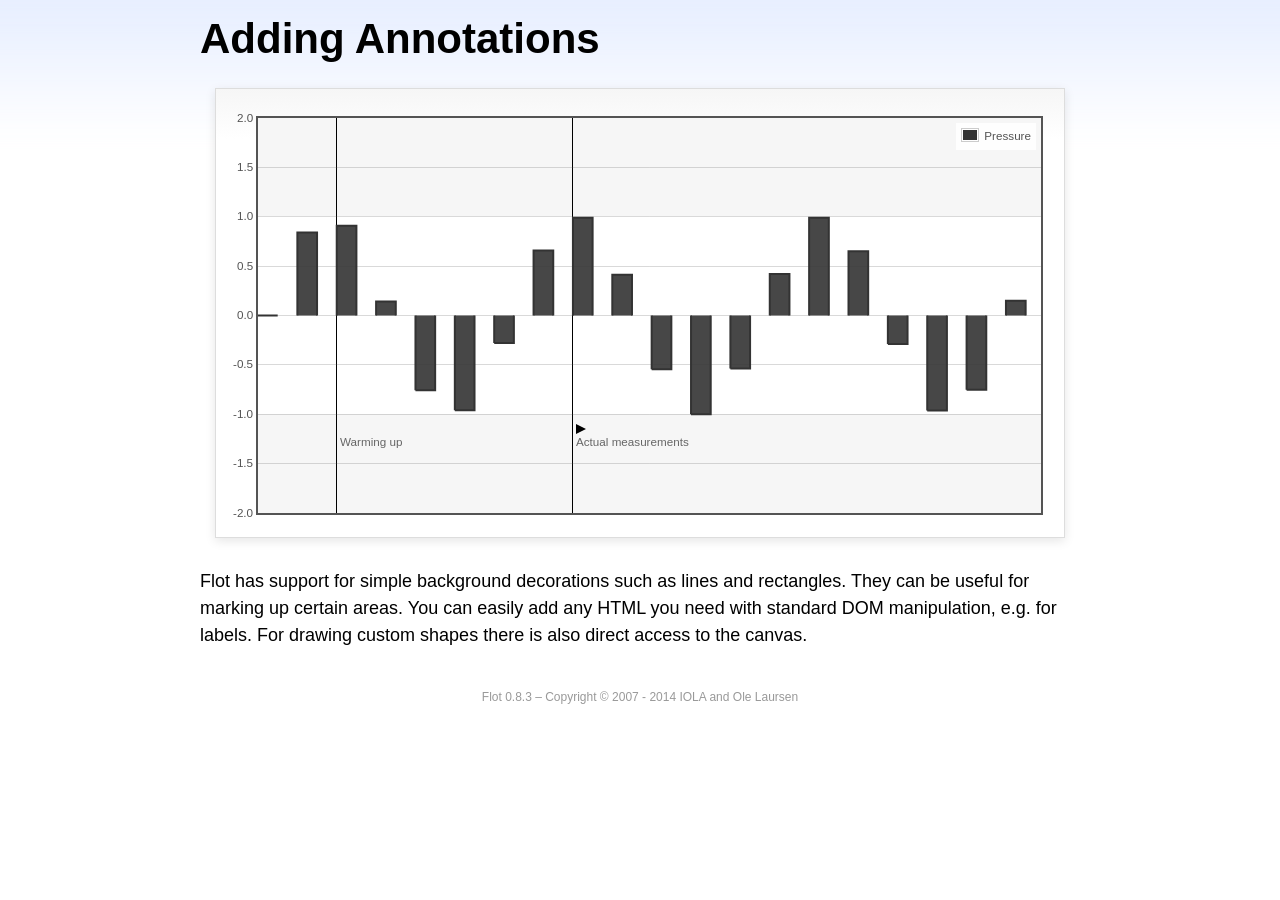
<file: restrita/vendors/flot/examples/annotating/index.html>
<!DOCTYPE html PUBLIC "-//W3C//DTD HTML 4.01//EN" "http://www.w3.org/TR/html4/strict.dtd">
<html>
<head>
	<meta http-equiv="Content-Type" content="text/html; charset=utf-8">
	<title>Flot Examples: Adding Annotations</title>
	<link href="../examples.css" rel="stylesheet" type="text/css">
	<!--[if lte IE 8]><script language="javascript" type="text/javascript" src="../../excanvas.min.js"></script><![endif]-->
	<script language="javascript" type="text/javascript" src="../../jquery.js"></script>
	<script language="javascript" type="text/javascript" src="../../jquery.flot.js"></script>
	<script type="text/javascript">

	$(function() {

		var d1 = [];
		for (var i = 0; i < 20; ++i) {
			d1.push([i, Math.sin(i)]);
		}

		var data = [{ data: d1, label: "Pressure", color: "#333" }];

		var markings = [
			{ color: "#f6f6f6", yaxis: { from: 1 } },
			{ color: "#f6f6f6", yaxis: { to: -1 } },
			{ color: "#000", lineWidth: 1, xaxis: { from: 2, to: 2 } },
			{ color: "#000", lineWidth: 1, xaxis: { from: 8, to: 8 } }
		];

		var placeholder = $("#placeholder");

		var plot = $.plot(placeholder, data, {
			bars: { show: true, barWidth: 0.5, fill: 0.9 },
			xaxis: { ticks: [], autoscaleMargin: 0.02 },
			yaxis: { min: -2, max: 2 },
			grid: { markings: markings }
		});

		var o = plot.pointOffset({ x: 2, y: -1.2});

		// Append it to the placeholder that Flot already uses for positioning

		placeholder.append("<div style='position:absolute;left:" + (o.left + 4) + "px;top:" + o.top + "px;color:#666;font-size:smaller'>Warming up</div>");

		o = plot.pointOffset({ x: 8, y: -1.2});
		placeholder.append("<div style='position:absolute;left:" + (o.left + 4) + "px;top:" + o.top + "px;color:#666;font-size:smaller'>Actual measurements</div>");

		// Draw a little arrow on top of the last label to demonstrate canvas
		// drawing

		var ctx = plot.getCanvas().getContext("2d");
		ctx.beginPath();
		o.left += 4;
		ctx.moveTo(o.left, o.top);
		ctx.lineTo(o.left, o.top - 10);
		ctx.lineTo(o.left + 10, o.top - 5);
		ctx.lineTo(o.left, o.top);
		ctx.fillStyle = "#000";
		ctx.fill();

		// Add the Flot version string to the footer

		$("#footer").prepend("Flot " + $.plot.version + " &ndash; ");
	});

	</script>
</head>
<body>

	<div id="header">
		<h2>Adding Annotations</h2>
	</div>

	<div id="content">

		<div class="demo-container">
			<div id="placeholder" class="demo-placeholder"></div>
		</div>

		<p>Flot has support for simple background decorations such as lines and rectangles. They can be useful for marking up certain areas. You can easily add any HTML you need with standard DOM manipulation, e.g. for labels. For drawing custom shapes there is also direct access to the canvas.</p>

	</div>

	<div id="footer">
		Copyright &copy; 2007 - 2014 IOLA and Ole Laursen
	</div>

</body>
</html>
</file>
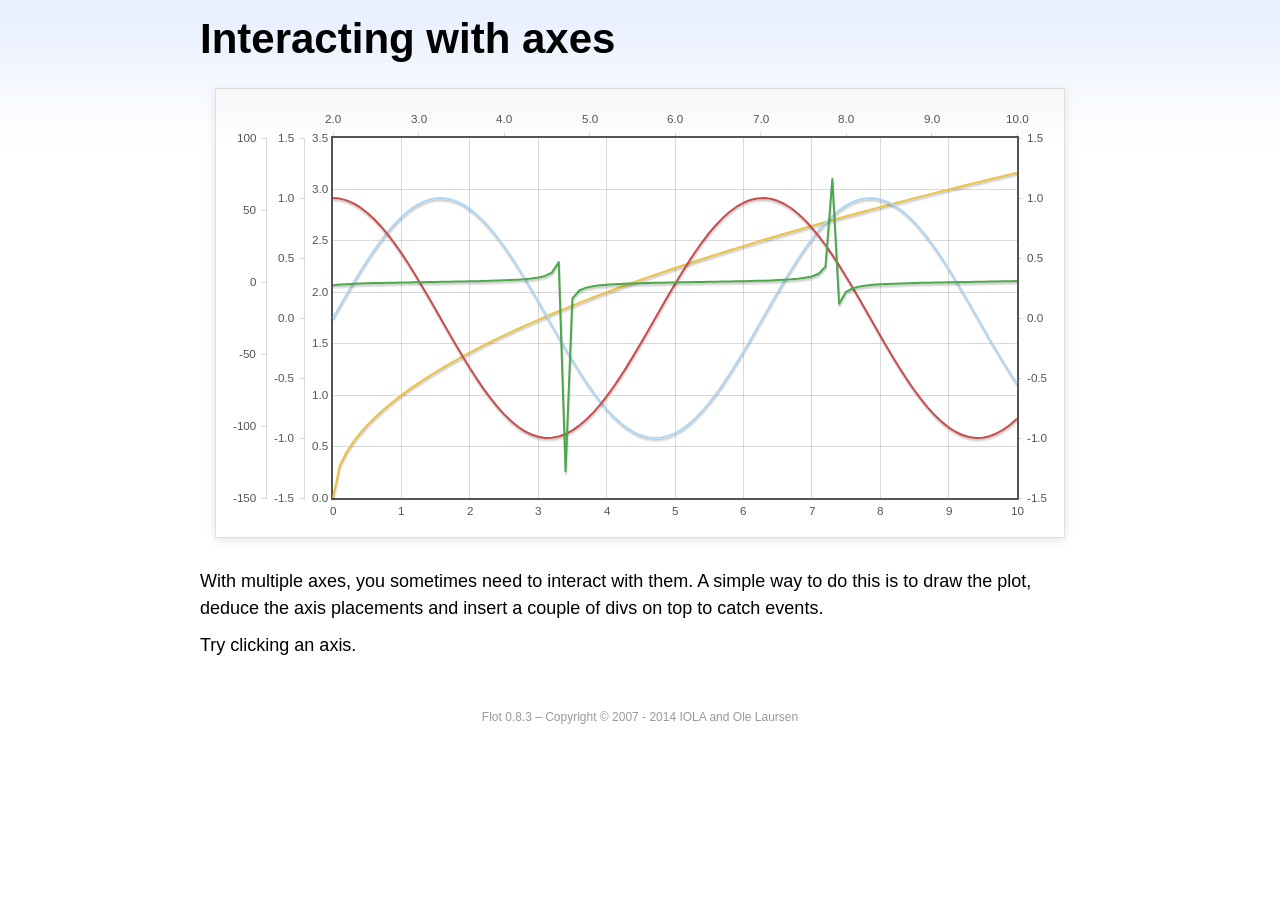
<file: restrita/vendors/flot/examples/axes-interacting/index.html>
<!DOCTYPE html PUBLIC "-//W3C//DTD HTML 4.01//EN" "http://www.w3.org/TR/html4/strict.dtd">
<html>
<head>
	<meta http-equiv="Content-Type" content="text/html; charset=utf-8">
	<title>Flot Examples: Interacting with axes</title>
	<link href="../examples.css" rel="stylesheet" type="text/css">
	<!--[if lte IE 8]><script language="javascript" type="text/javascript" src="../../excanvas.min.js"></script><![endif]-->
	<script language="javascript" type="text/javascript" src="../../jquery.js"></script>
	<script language="javascript" type="text/javascript" src="../../jquery.flot.js"></script>
	<script type="text/javascript">

	$(function() {

		function generate(start, end, fn) {
			var res = [];
			for (var i = 0; i <= 100; ++i) {
				var x = start + i / 100 * (end - start);
				res.push([x, fn(x)]);
			}
			return res;
		}

		var data = [
			{ data: generate(0, 10, function (x) { return Math.sqrt(x);}), xaxis: 1, yaxis:1 },
			{ data: generate(0, 10, function (x) { return Math.sin(x);}), xaxis: 1, yaxis:2 },
			{ data: generate(0, 10, function (x) { return Math.cos(x);}), xaxis: 1, yaxis:3 },
			{ data: generate(2, 10, function (x) { return Math.tan(x);}), xaxis: 2, yaxis: 4 }
		];

		var plot = $.plot("#placeholder", data, {
			xaxes: [
				{ position: 'bottom' },
				{ position: 'top'}
			],
			yaxes: [
				{ position: 'left' },
				{ position: 'left' },
				{ position: 'right' },
				{ position: 'left' }
			]
		});

		// Create a div for each axis

		$.each(plot.getAxes(), function (i, axis) {
			if (!axis.show)
				return;

			var box = axis.box;

			$("<div class='axisTarget' style='position:absolute; left:" + box.left + "px; top:" + box.top + "px; width:" + box.width +  "px; height:" + box.height + "px'></div>")
				.data("axis.direction", axis.direction)
				.data("axis.n", axis.n)
				.css({ backgroundColor: "#f00", opacity: 0, cursor: "pointer" })
				.appendTo(plot.getPlaceholder())
				.hover(
					function () { $(this).css({ opacity: 0.10 }) },
					function () { $(this).css({ opacity: 0 }) }
				)
				.click(function () {
					$("#click").text("You clicked the " + axis.direction + axis.n + "axis!")
				});
		});

		// Add the Flot version string to the footer

		$("#footer").prepend("Flot " + $.plot.version + " &ndash; ");
	});

	</script>
</head>
<body>

	<div id="header">
		<h2>Interacting with axes</h2>
	</div>

	<div id="content">

		<div class="demo-container">
			<div id="placeholder" class="demo-placeholder"></div>
		</div>

		<p>With multiple axes, you sometimes need to interact with them. A simple way to do this is to draw the plot, deduce the axis placements and insert a couple of divs on top to catch events.</p>

		<p>Try clicking an axis.</p>

		<p id="click"></p>

	</div>

	<div id="footer">
		Copyright &copy; 2007 - 2014 IOLA and Ole Laursen
	</div>

</body>
</html>
</file>
<file: css/main.css>
/* ==========================================================================
   Author's custom styles
   ========================================================================== */
</file>
<file: restrita/vendors/flot/examples/examples.css>
* {	padding: 0; margin: 0; vertical-align: top; }

body {
	background: url(background.png) repeat-x;
	font: 18px/1.5em "proxima-nova", Helvetica, Arial, sans-serif;
}

a {	color: #069; }
a:hover { color: #28b; }

h2 {
	margin-top: 15px;
	font: normal 32px "omnes-pro", Helvetica, Arial, sans-serif;
}

h3 {
	margin-left: 30px;
	font: normal 26px "omnes-pro", Helvetica, Arial, sans-serif;
	color: #666;
}

p {
	margin-top: 10px;
}

button {
	font-size: 18px;
	padding: 1px 7px;
}

input {
	font-size: 18px;
}

input[type=checkbox] {
	margin: 7px;
}

#header {
	position: relative;
	width: 900px;
	margin: auto;
}

#header h2 {
	margin-left: 10px;
	vertical-align: middle;
	font-size: 42px;
	font-weight: bold;
	text-decoration: none;
	color: #000;
}

#content {
	width: 880px;
	margin: 0 auto;
	padding: 10px;
}

#footer {
	margin-top: 25px;
	margin-bottom: 10px;
	text-align: center;
	font-size: 12px;
	color: #999;
}

.demo-container {
	box-sizing: border-box;
	width: 850px;
	height: 450px;
	padding: 20px 15px 15px 15px;
	margin: 15px auto 30px auto;
	border: 1px solid #ddd;
	background: #fff;
	background: linear-gradient(#f6f6f6 0, #fff 50px);
	background: -o-linear-gradient(#f6f6f6 0, #fff 50px);
	background: -ms-linear-gradient(#f6f6f6 0, #fff 50px);
	background: -moz-linear-gradient(#f6f6f6 0, #fff 50px);
	background: -webkit-linear-gradient(#f6f6f6 0, #fff 50px);
	box-shadow: 0 3px 10px rgba(0,0,0,0.15);
	-o-box-shadow: 0 3px 10px rgba(0,0,0,0.1);
	-ms-box-shadow: 0 3px 10px rgba(0,0,0,0.1);
	-moz-box-shadow: 0 3px 10px rgba(0,0,0,0.1);
	-webkit-box-shadow: 0 3px 10px rgba(0,0,0,0.1);
}

.demo-placeholder {
	width: 100%;
	height: 100%;
	font-size: 14px;
	line-height: 1.2em;
}

.legend table {
	border-spacing: 5px;
}
</file>
<file: restrita/vendors/gmaps/test/lib/jasmine.css>
body { background-color: #eeeeee; padding: 0; margin: 5px; overflow-y: scroll; }

#HTMLReporter { font-size: 11px; font-family: Monaco, "Lucida Console", monospace; line-height: 14px; color: #333333; }
#HTMLReporter a { text-decoration: none; }
#HTMLReporter a:hover { text-decoration: underline; }
#HTMLReporter p, #HTMLReporter h1, #HTMLReporter h2, #HTMLReporter h3, #HTMLReporter h4, #HTMLReporter h5, #HTMLReporter h6 { margin: 0; line-height: 14px; }
#HTMLReporter .banner, #HTMLReporter .symbolSummary, #HTMLReporter .summary, #HTMLReporter .resultMessage, #HTMLReporter .specDetail .description, #HTMLReporter .alert .bar, #HTMLReporter .stackTrace { padding-left: 9px; padding-right: 9px; }
#HTMLReporter #jasmine_content { position: fixed; right: 100%; }
#HTMLReporter .version { color: #aaaaaa; }
#HTMLReporter .banner { margin-top: 14px; }
#HTMLReporter .duration { color: #aaaaaa; float: right; }
#HTMLReporter .symbolSummary { overflow: hidden; *zoom: 1; margin: 14px 0; }
#HTMLReporter .symbolSummary li { display: block; float: left; height: 7px; width: 14px; margin-bottom: 7px; font-size: 16px; }
#HTMLReporter .symbolSummary li.passed { font-size: 14px; }
#HTMLReporter .symbolSummary li.passed:before { color: #5e7d00; content: "\02022"; }
#HTMLReporter .symbolSummary li.failed { line-height: 9px; }
#HTMLReporter .symbolSummary li.failed:before { color: #b03911; content: "x"; font-weight: bold; margin-left: -1px; }
#HTMLReporter .symbolSummary li.skipped { font-size: 14px; }
#HTMLReporter .symbolSummary li.skipped:before { color: #bababa; content: "\02022"; }
#HTMLReporter .symbolSummary li.pending { line-height: 11px; }
#HTMLReporter .symbolSummary li.pending:before { color: #aaaaaa; content: "-"; }
#HTMLReporter .exceptions { color: #fff; float: right; margin-top: 5px; margin-right: 5px; }
#HTMLReporter .bar { line-height: 28px; font-size: 14px; display: block; color: #eee; }
#HTMLReporter .runningAlert { background-color: #666666; }
#HTMLReporter .skippedAlert { background-color: #aaaaaa; }
#HTMLReporter .skippedAlert:first-child { background-color: #333333; }
#HTMLReporter .skippedAlert:hover { text-decoration: none; color: white; text-decoration: underline; }
#HTMLReporter .passingAlert { background-color: #a6b779; }
#HTMLReporter .passingAlert:first-child { background-color: #5e7d00; }
#HTMLReporter .failingAlert { background-color: #cf867e; }
#HTMLReporter .failingAlert:first-child { background-color: #b03911; }
#HTMLReporter .results { margin-top: 14px; }
#HTMLReporter #details { display: none; }
#HTMLReporter .resultsMenu, #HTMLReporter .resultsMenu a { background-color: #fff; color: #333333; }
#HTMLReporter.showDetails .summaryMenuItem { font-weight: normal; text-decoration: inherit; }
#HTMLReporter.showDetails .summaryMenuItem:hover { text-decoration: underline; }
#HTMLReporter.showDetails .detailsMenuItem { font-weight: bold; text-decoration: underline; }
#HTMLReporter.showDetails .summary { display: none; }
#HTMLReporter.showDetails #details { display: block; }
#HTMLReporter .summaryMenuItem { font-weight: bold; text-decoration: underline; }
#HTMLReporter .summary { margin-top: 14px; }
#HTMLReporter .summary .suite .suite, #HTMLReporter .summary .specSummary { margin-left: 14px; }
#HTMLReporter .summary .specSummary.passed a { color: #5e7d00; }
#HTMLReporter .summary .specSummary.failed a { color: #b03911; }
#HTMLReporter .description + .suite { margin-top: 0; }
#HTMLReporter .suite { margin-top: 14px; }
#HTMLReporter .suite a { color: #333333; }
#HTMLReporter #details .specDetail { margin-bottom: 28px; }
#HTMLReporter #details .specDetail .description { display: block; color: white; background-color: #b03911; }
#HTMLReporter .resultMessage { padding-top: 14px; color: #333333; }
#HTMLReporter .resultMessage span.result { display: block; }
#HTMLReporter .stackTrace { margin: 5px 0 0 0; max-height: 224px; overflow: auto; line-height: 18px; color: #666666; border: 1px solid #ddd; background: white; white-space: pre; }

#TrivialReporter { padding: 8px 13px; position: absolute; top: 0; bottom: 0; left: 0; right: 0; overflow-y: scroll; background-color: white; font-family: "Helvetica Neue Light", "Lucida Grande", "Calibri", "Arial", sans-serif; /*.resultMessage {*/ /*white-space: pre;*/ /*}*/ }
#TrivialReporter a:visited, #TrivialReporter a { color: #303; }
#TrivialReporter a:hover, #TrivialReporter a:active { color: blue; }
#TrivialReporter .run_spec { float: right; padding-right: 5px; font-size: .8em; text-decoration: none; }
#TrivialReporter .banner { color: #303; background-color: #fef; padding: 5px; }
#TrivialReporter .logo { float: left; font-size: 1.1em; padding-left: 5px; }
#TrivialReporter .logo .version { font-size: .6em; padding-left: 1em; }
#TrivialReporter .runner.running { background-color: yellow; }
#TrivialReporter .options { text-align: right; font-size: .8em; }
#TrivialReporter .suite { border: 1px outset gray; margin: 5px 0; padding-left: 1em; }
#TrivialReporter .suite .suite { margin: 5px; }
#TrivialReporter .suite.passed { background-color: #dfd; }
#TrivialReporter .suite.failed { background-color: #fdd; }
#TrivialReporter .spec { margin: 5px; padding-left: 1em; clear: both; }
#TrivialReporter .spec.failed, #TrivialReporter .spec.passed, #TrivialReporter .spec.skipped { padding-bottom: 5px; border: 1px solid gray; }
#TrivialReporter .spec.failed { background-color: #fbb; border-color: red; }
#TrivialReporter .spec.passed { background-color: #bfb; border-color: green; }
#TrivialReporter .spec.skipped { background-color: #bbb; }
#TrivialReporter .messages { border-left: 1px dashed gray; padding-left: 1em; padding-right: 1em; }
#TrivialReporter .passed { background-color: #cfc; display: none; }
#TrivialReporter .failed { background-color: #fbb; }
#TrivialReporter .skipped { color: #777; background-color: #eee; display: none; }
#TrivialReporter .resultMessage span.result { display: block; line-height: 2em; color: black; }
#TrivialReporter .resultMessage .mismatch { color: black; }
#TrivialReporter .stackTrace { white-space: pre; font-size: .8em; margin-left: 10px; max-height: 5em; overflow: auto; border: 1px inset red; padding: 1em; background: #eef; }
#TrivialReporter .finished-at { padding-left: 1em; font-size: .6em; }
#TrivialReporter.show-passed .passed, #TrivialReporter.show-skipped .skipped { display: block; }
#TrivialReporter #jasmine_content { position: fixed; right: 100%; }
#TrivialReporter .runner { border: 1px solid gray; display: block; margin: 5px 0; padding: 2px 0 2px 10px; }
</file>
<file: restrita/vendors/gmaps/test/style.css>
body {
font-family: sans-serif;
}

h1, h2, h3, h4, h5, h6 {
  margin: 0;
  font-weight: lighter;
  text-transform: lowercase;
  font-variant: small-caps;
}

.map,
.panorama {
  width: 100%;
  height: 100px;
}

.with-columns {
  display: block;
  width: 100%;
  overflow: hidden;
}

.with-columns .map,
.with-columns .panorama {
  display: block;
  width: 50%;
  height: 150px;
  float: left;
}
</file>
<file: restrita/vendors/chart.js/samples/style.css>
@import url('https://maxcdn.bootstrapcdn.com/font-awesome/4.7.0/css/font-awesome.min.css');
@import url('https://fonts.googleapis.com/css?family=Lato:100,300,400,700,900');

body, html {
	color: #333538;
	font-family: 'Lato', sans-serif;
	line-height: 1.6;
	padding: 0;
	margin: 0;
}

a {
	color: #f27173;
	text-decoration: none;
}

a:hover {
	color: #e25f5f;
	text-decoration: underline;
}

.content {
	max-width: 800px;
	margin: auto;
	padding: 16px 32px;
}

.header {
	text-align: center;
	padding: 32px 0;
}

.wrapper {
	min-height: 400px;
	padding: 16px 0;
	position: relative;
}

.wrapper.col-2 {
	display: inline-block;
	min-height: 256px;
	width: 49%;
}

@media (max-width: 400px) {
	.wrapper.col-2 {
		width: 100%
	}
}

.wrapper canvas {
	-moz-user-select: none;
	-webkit-user-select: none;
	-ms-user-select: none;
}

.toolbar {
	display: flex;
}

.toolbar > * {
	margin: 0 8px 0 0;
}

.btn {
	background-color: #aaa;
	border-radius: 4px;
	color: white;
	padding: 0.25rem 0.75rem;
}

.btn .fa {
	font-size: 1rem;
}

.btn:hover {
	background-color: #888;
	color: white;
	text-decoration: none;
}

.btn-chartjs { background-color: #f27173; }
.btn-chartjs:hover { background-color: #e25f5f; }
.btn-docs:hover { background-color: #2793db; }
.btn-docs { background-color: #36A2EB; }
.btn-docs:hover { background-color: #2793db; }
.btn-gh { background-color: #444; }
.btn-gh:hover { background-color: #333; }

.btn-on {
	border-style: inset;
}

.chartjs-title {
	font-size: 2rem;
	font-weight: 600;
	white-space: nowrap;
}

.chartjs-title::before {
	background-image: url(logo.svg);
	background-position: left center;
	background-repeat: no-repeat;
	background-size: 40px;
	content: 'Chart.js | ';
	color: #f27173;
	font-weight: 600;
	padding-left: 48px;
}

.chartjs-caption {
	font-size: 1.2rem;
}

.chartjs-links {
	display: flex;
	justify-content: center;
	padding: 8px 0;
}

.chartjs-links a {
	align-items: center;
	display: flex;
	font-size: 0.9rem;
	margin: 0.2rem;
}

.chartjs-links .fa:before {
	margin-right: 0.5em;
}

.samples-category {
	display: inline-block;
	margin-bottom: 32px;
	vertical-align: top;
	width: 25%;
}

.samples-category > .title {
	color: #aaa;
	font-weight: 300;
	font-size: 1.5rem;
}

.samples-category:hover > .title {
	color: black;
}

.samples-category > .items {
	padding: 8px 0;
}

.samples-entry {
	padding: 0 0 4px 0;
}

.samples-entry > .title {
	font-weight: 700;
}

@media (max-width: 640px) {
	.samples-category { width: 33%; }
}

@media (max-width: 512px) {
	.samples-category { width: 50%; }
}

@media (max-width: 420px) {
	.chartjs-caption { font-size: 1.05rem; }
	.chartjs-title::before { content: ''; }
	.chartjs-links a { flex-direction: column; }
	.chartjs-links .fa { margin: 0 }
	.samples-category { width: 100%; }
}

.analyser table {
	color: #333;
	font-size: 0.9rem;
	margin: 8px 0;
	width: 100%
}

.analyser th {
	background-color: #f0f0f0;
	padding: 2px;
}

.analyser td {
	padding: 2px;
	text-align: center;
}
</file>
